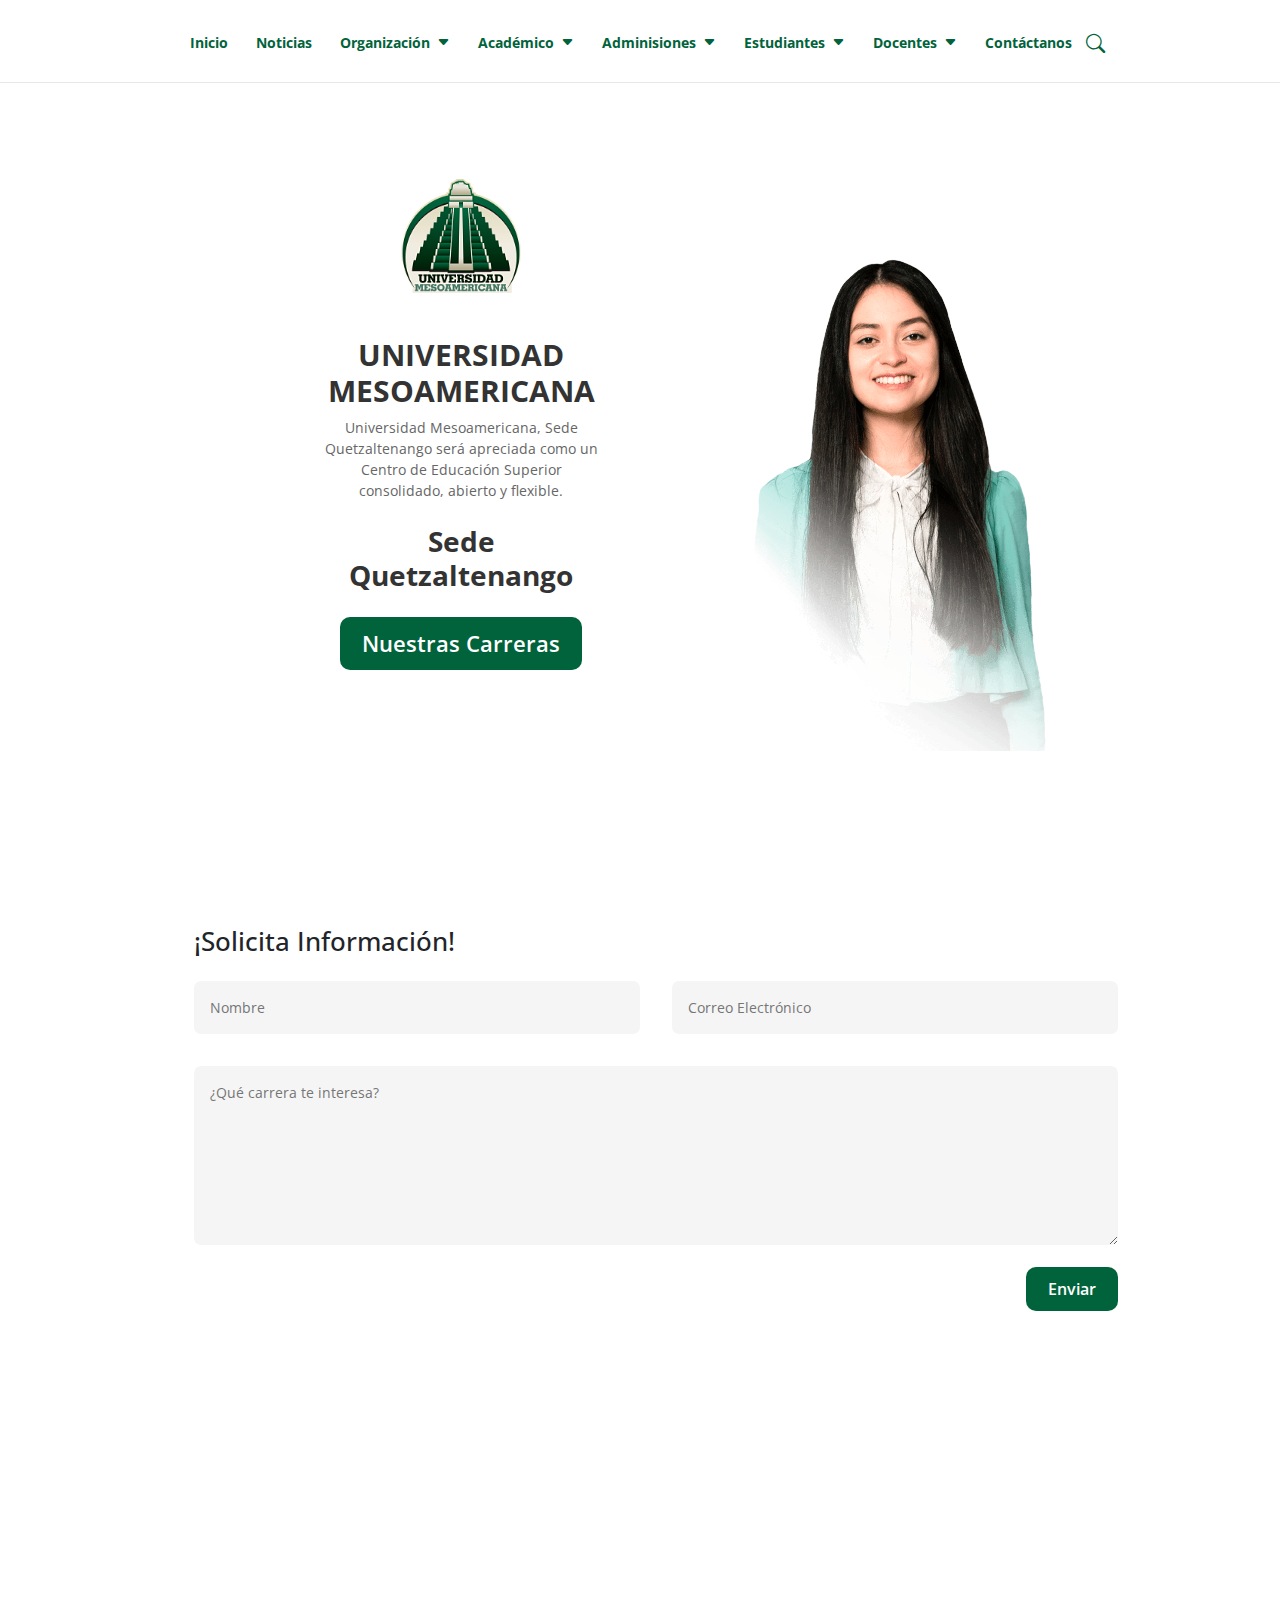
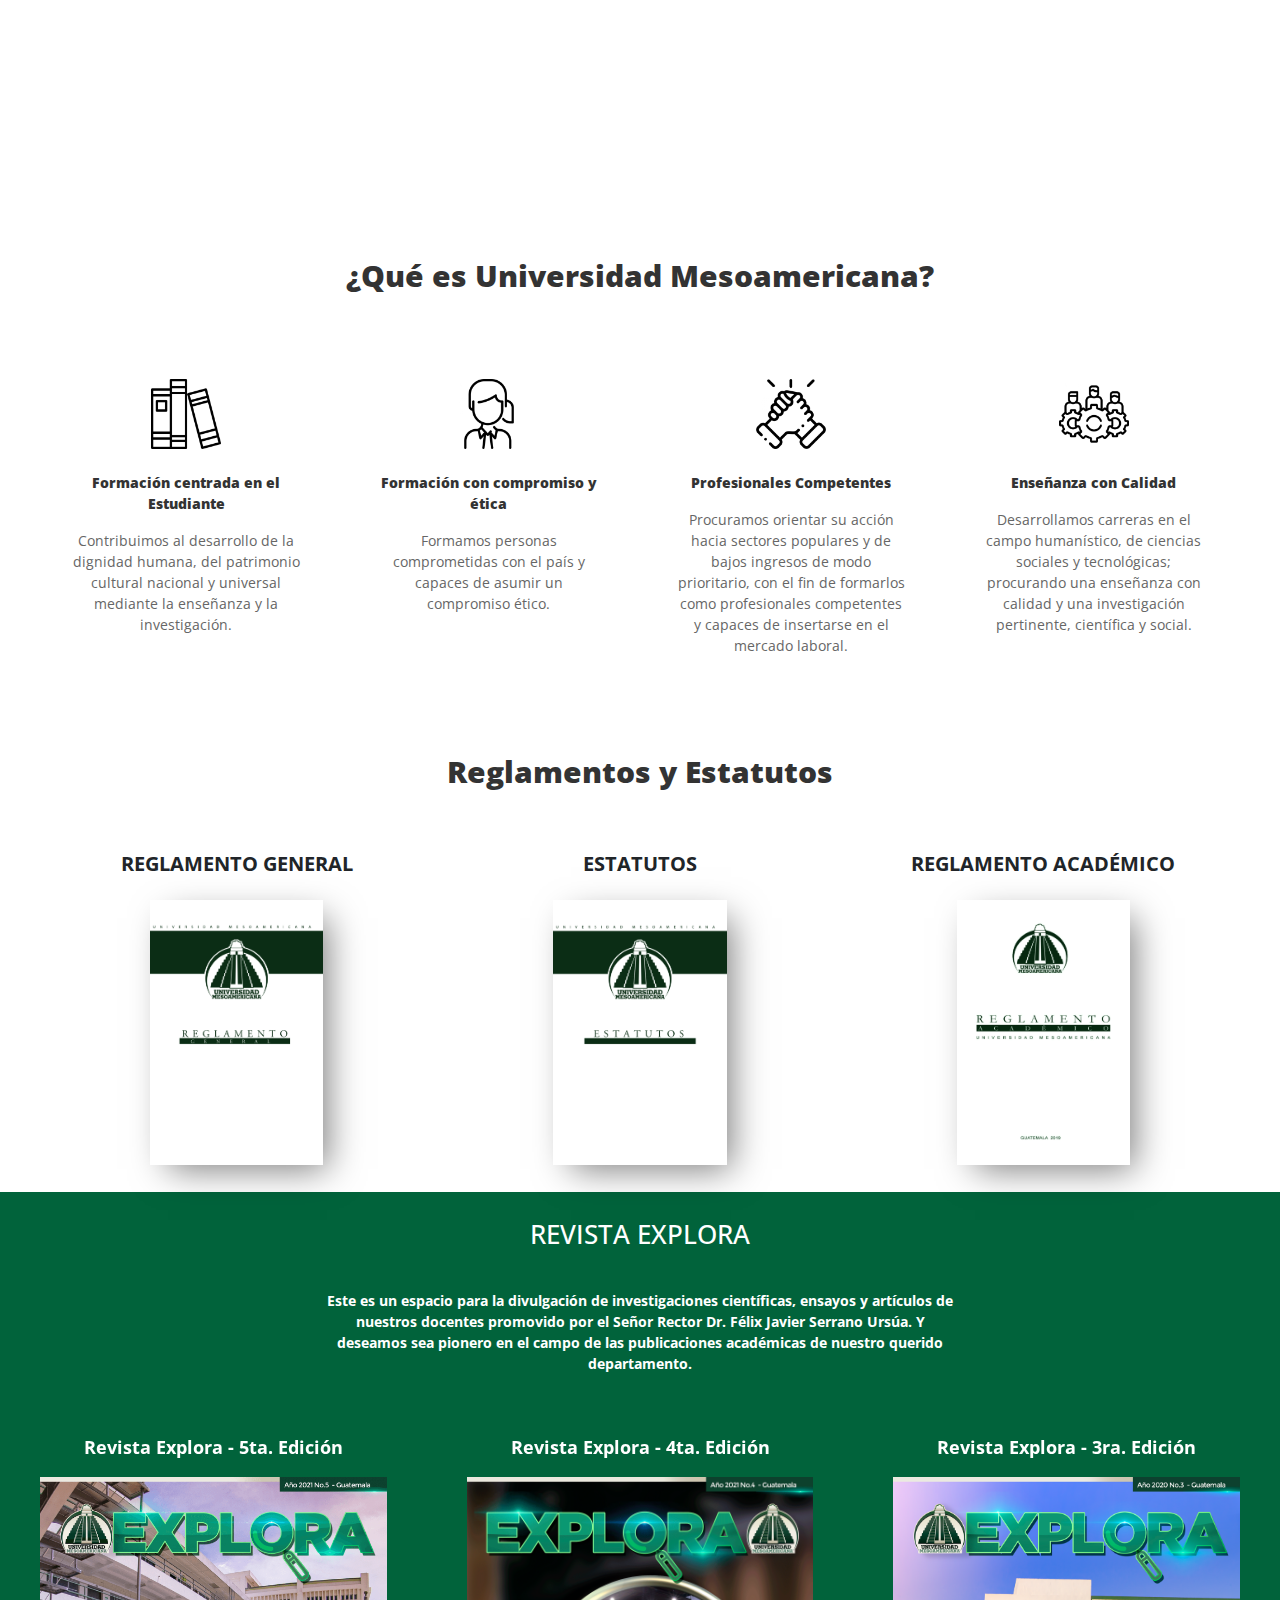
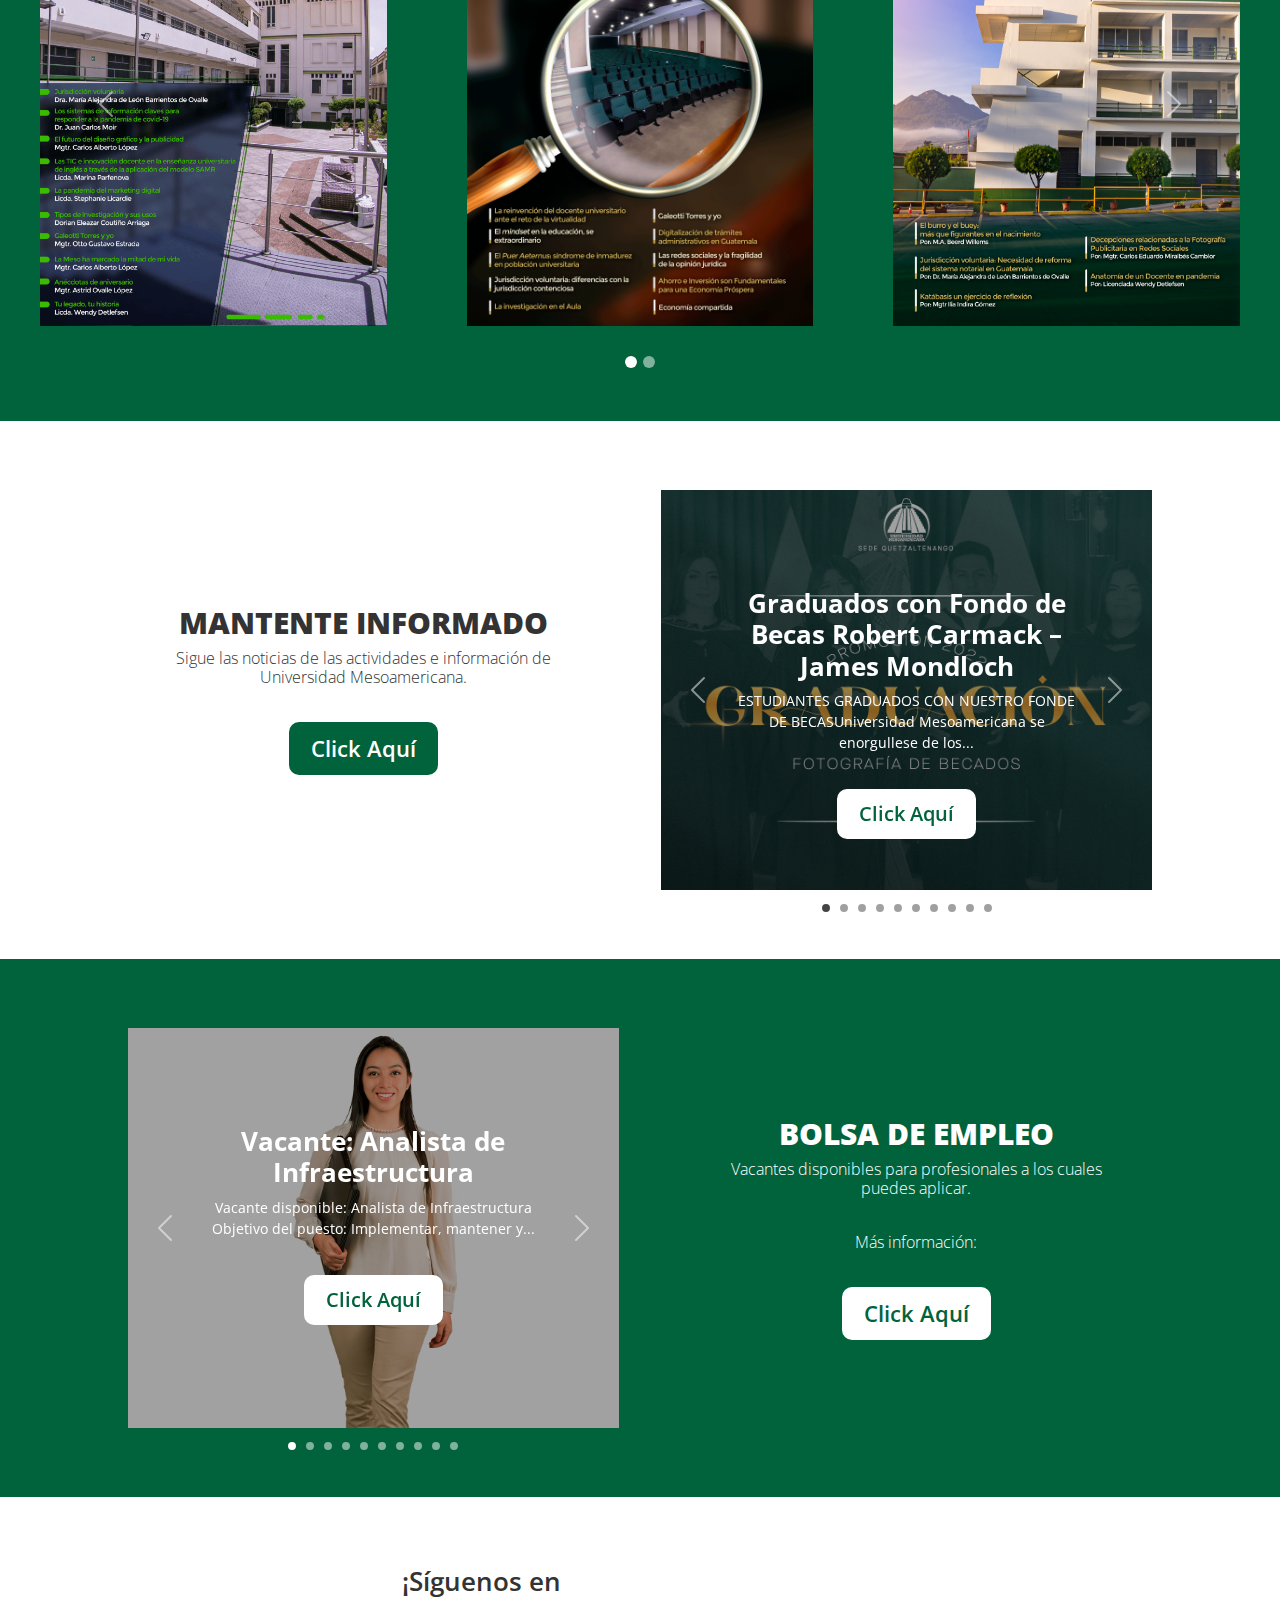
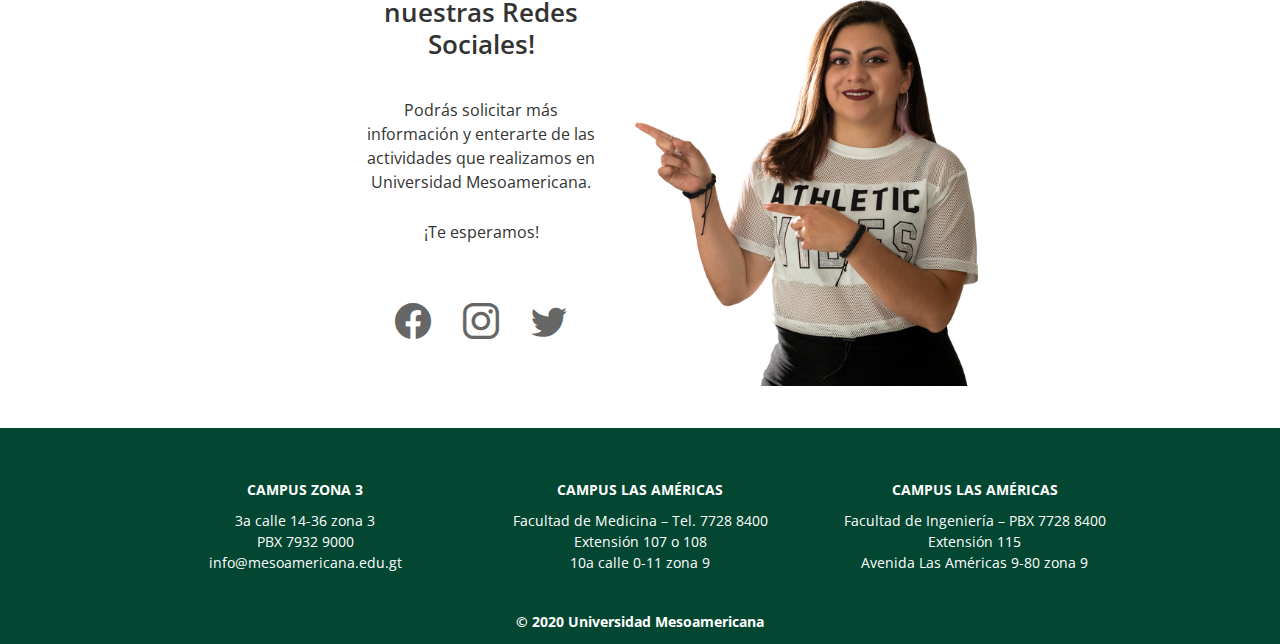
<file: HTML/index.html>
<!DOCTYPE html>
<html lang="es">
  <head>
    <meta charset="UTF-8">
    <meta http-equiv="X-UA-Compatible" content="IE=edge">
    <meta name="viewport" content="width=device-width, initial-scale=1.0">
    <link rel="shortcut icon" href="/Assets/Images/Favicon.png" type="image/x-icon">
    <link rel="stylesheet" href="/CSS/styles.css">
    <link rel="stylesheet" href="/CSS/index.css">
    <link rel="stylesheet" href="/Assets/Bootstrap/css/bootstrap.css">
    <link rel="stylesheet" href="/Assets/Bootstrap/icons/bootstrap-icons.css">
    <script src="/Assets/Bootstrap/js/bootstrap.js"></script>
    <script src="/Assets/Bootstrap/jquery-3.6.0.min.js"></script>
    <title>Universidad Mesoamericana | Universidad Mesoamericana Quetzaltenango</title>
  </head>
  <body>
    <nav id="navbar" class="navbar navbar-expand-lg">
      <div class="items-container container-fluid w-100 justify-content-center">
        <div class="container">
          <ul class="d-flex justify-content-center">
            <li><div class="container"><a href="/HTML/index.html">Inicio</a></div></li>
            <li><div class="container"><a href="/HTML/Noticias.html">Noticias</a></div></li>
            <li>
              <div class="dropdown">
                <a class="drop-down-toggle" data-toggle="dropdown">Organización<i class="bi bi-caret-down-fill"></i></a>
                <ul class="dropdown-menu">
                  <li><a class="dropdown-item" href="#">Historia</a></li>
                  <li><a class="dropdown-item" href="#">Ideario</a></li>
                  <li><a class="dropdown-item" href="#">Visión y Misión</a></li>
                  <li><a class="dropdown-item" href="#">Estatutos y Reglamentos</a></li>
                  <li><a class="dropdown-item" href="#">Autoridades</a></li>
                  <li><a class="dropdown-item" href="#">Alianza Microsoft</a></li>
                  <li><a class="dropdown-item" href="#">Descargas</a></li>
                  <li><a class="dropdown-item" href="#">Pastoral</a></li>
                  <li><a class="dropdown-item" href="#">Himno de la Universidad</a></li>
                  <li><a class="dropdown-item" href="#">Tour Virtual</a></li>
                  <li><a class="dropdown-item" href="#">Becas</a></li>
                  <li><a class="dropdown-item" href="#">Galería Meso</a></li>
                  <li><a class="dropdown-item" href="#">Bolsa de Empleo</a></li>
                  <li><a class="dropdown-item" href="#">Sede Central</a></li>
                </ul>
              </div>
            </li>
            <li>
              <div class="dropdown">
                <a>Académico<i class="bi bi-caret-down-fill"></i></a>
                <ul class="dropdown-menu">
                  <li><a class="dropdown-item" href="#">Carreras</a></li>
                  <li><a class="dropdown-item" href="#">Requisitos de admisión</a></li>
                  <li><a class="dropdown-item" href="#">Horario de clases</a></li>
                  <li><a class="dropdown-item" href="/HTML/CalendarioAcademico.html">Calendario Académico 2022</a></li>
                  <li><a class="dropdown-item" href="#">Pasos de Inscripción</a></li>
                  <li><a class="dropdown-item" href="#">Registro Académico</a></li>
                  <li><a class="dropdown-item" href="#">Revista Explora</a></li>
                </ul>
              </div>
            </li>
            <li>
              <div class="dropdown">
                <a>Adminisiones<i class="bi bi-caret-down-fill"></i></a>
                <ul class="dropdown-menu">
                  <li><a class="dropdown-item" href="#">Exámenes de admisión</a></li>
                  <li><a class="dropdown-item" href="#">Entrevistas, Facultad de Ingeniería</a></li>
                  <li><a class="dropdown-item" href="#">Entrevistas, Facultad de Arquitectura</a></li>
                </ul>
              </div>
            </li>
            <li>
              <div class="dropdown">
                <a>Estudiantes<i class="bi bi-caret-down-fill"></i></a>
                <ul class="dropdown-menu">
                  <li><a class="dropdown-item" href="#">Aula Virtual</a></li>
                  <li><a class="dropdown-item" href="#">Sitio de Estudiantes</a></li>
                  <li><a class="dropdown-item" href="#">Visión y Misión</a></li>
                  <li><a class="dropdown-item" href="#">Correo Institucional</a></li>
                  <li><a class="dropdown-item" href="#">Técnicas de Estudio</a></li>
                  <li><a class="dropdown-item" href="#">Revista Explora</a></li>
                </ul>
              </div>
            </li>
            <li>
              <div class="dropdown">
                <a>Docentes<i class="bi bi-caret-down-fill"></i></a>
                <ul class="dropdown-menu">
                  <li><a class="dropdown-item" href="#">Aula Virtual</a></li>
                  <li><a class="dropdown-item" href="#">Sitio de Docentes</a></li>
                  <li><a class="dropdown-item" href="#">Correo Institucional</a></li>
                  <li><a class="dropdown-item" href="#">Técnicas de Estudio</a></li>
                  <li><a class="dropdown-item" href="#">Revista Explora</a></li>
                </ul>
              </div>
            </li>
            <li><div class="container"><a href="#">Contáctanos</a></div></li>
            <li class="search-container"><a class="search" href="#"><i class="bi bi-search"></i></a></li>
          </ul>
        </div>
      </div>
    </nav>
    <main>
      <div class="s-1 container text-center">
        <div class="row">
          <div class="col">
            <div class="container d-flex flex-column meso-info-container">
              <div class="meso-logo mx-auto">
                <img src="/Assets/Images/Logo-Meso-Color_medio.png" width="76%">
              </div>
              <div class="container title">
                <h2><strong>UNIVERSIDAD MESOAMERICANA</strong></h2>
              </div>
              <div class="container content-text">
                <p>Universidad Mesoamericana, Sede Quetzaltenango será apreciada como un Centro de Educación Superior consolidado, abierto y flexible.</p>
              </div>
              <div class="container content-subtitle">
                <h2><strong>Sede Quetzaltenango</strong></h2>
              </div>
              <div class="container content-button">
                <a class="btn-meso" href="#">Nuestras Carreras</a>
              </div>
            </div>
          </div>
          <div class="col title-img"> <img class="front-img" src="/Assets/Images/portada-meso-1.png"> </div>
        </div>
      </div>
      <div class="s-2 container">
        <div class="form-container d-flex flex-column">
          <form class="mx-6">
            <div class="d-flex align-items-start form-title">
              <h1>¡Solicita Información!</h1>
            </div>
            <div class="d-flex flex-row">
              <div class="col">
                <input type="text" placeholder="Nombre" required>
              </div>
              <div class="col">
                <input type="email" placeholder="Correo Electrónico" required>
              </div>
            </div>
            <div class="text-area-container form-textarea">
              <textarea rows="7" placeholder="¿Qué carrera te interesa?" required></textarea>
            </div>
            <div class="d-flex justify-content-end align-items-end">
              <button class="btn-meso">Enviar</button>
            </div>
          </form>
        </div>
      </div>
      <div class="s-3 container-fluid d-flex flex-column text-center">
        <div class="container s3-title-container">
          <a href="#" class="s3-title"><h1>CONOCE NUESTRO CAMPUS</h1></a>
        </div>
        <div class="container">
          <ul class="s3-links d-flex flex-column">
            <li><a href="#">Galería</a></li>
            <li><a href="#">Tour Virtual <b>360º</b></a></li>
            <li><a href="#">Videos</a></li>
          </ul>
        </div>
      </div>
      <div class="s-4 text-center p-0">
        <div class="container">
          <div class="title-1"><h1><strong>¿Qué es Universidad Mesoamericana?</strong></h1></div>
          <div class="row meso-info">
            <div class="col">
              <img src="/Assets/Images/Inicio-icons/book-1-480x480.png">
              <p class="title"><strong>Formación centrada en el Estudiante</strong></p>
              <p class="sub-title">Contribuimos al desarrollo de la dignidad humana, del patrimonio cultural nacional y universal mediante la enseñanza y la investigación.</p>
            </div>
            <div class="col">
              <img src="/Assets/Images/Inicio-icons/woman-480x480.png">
              <p class="title"><strong>Formación con compromiso y ética</strong></p>
              <p class="sub-title">Formamos personas comprometidas con el país y capaces de asumir un compromiso ético.</p>
            </div>
            <div class="col">
              <img src="/Assets/Images/Inicio-icons/support-480x480.png">
              <p class="title"><strong>Profesionales Competentes</strong></p>
              <p class="sub-title">Procuramos orientar su acción hacia sectores populares y de bajos ingresos de modo prioritario, con el fin de formarlos como profesionales competentes y capaces de insertarse en el mercado laboral.</p>
            </div>
            <div class="col">
              <img src="/Assets/Images/Inicio-icons/team-management-480x480.png">
              <p class="title"><strong>Enseñanza con Calidad</strong></p>
              <p class="sub-title">Desarrollamos carreras en el campo humanístico, de ciencias sociales y tecnológicas; procurando una enseñanza con calidad y una investigación pertinente, científica y social.</p>
            </div>
          </div>
        </div>
        <div class="container">
          <div class="title-2"><h1><strong>Reglamentos y Estatutos</strong></h1></div>
          <div class="row meso-regulations">
            <div class="col">
              <h3>REGLAMENTO GENERAL</h3>
              <a href="/Assets/Docs/REGLAMENTOS.pdf" download><img src="/Assets/Images/Reglamento-General.png"></a>
            </div>
            <div class="col">
              <h3> ESTATUTOS</h3>
              <a href="/Assets/Docs/Estatutos.pdf" download><img src="/Assets/Images/Estatutos.png"></a>
            </div>
            <div class="col">
              <h3> REGLAMENTO ACADÉMICO</h3>
              <a href="https://issuu.com/mesoamericana/docs/reglamento_acad_mico_2019" target="_blank"><img src="/Assets/Images/Reglamento-Academico.png" alt=""></a>
            </div>
          </div>
        </div>
      </div>
      <div class="s-5 container-fluid text-center">
        <div class="title">
           <h2>REVISTA EXPLORA</h2>
        </div>
        <div class="content-text">
          <p>Este es un espacio para la divulgación de investigaciones científicas, ensayos y artículos de nuestros docentes promovido por el Señor Rector Dr. Félix Javier Serrano Ursúa. Y deseamos sea pionero en el campo de las publicaciones académicas de nuestro querido departamento.</p>
        </div>
        <div id="exploraCarousel" class="carousel slide" data-bs-ride="true">
          <div class="carousel-indicators">
            <button type="button" data-bs-target="#exploraCarousel" data-bs-slide-to="0" class="active" aria-current="true" aria-label="Slide 1"></button>
            <button type="button" data-bs-target="#exploraCarousel" data-bs-slide-to="1" aria-label="Slide 2"></button>
          </div>
          <div class="carousel-inner">
            <div class="carousel-item active">
              <div class="row">
                <div class="col">
                  <div class="container"><p>Revista Explora - 5ta. Edición</p></div>
                  <a href="#"><img src="/Assets/Images/EXPLORAMESO-5taEdicion-1.png" class="d-block"></a>
                </div>
                <div class="col">
                  <div class="container"><p>Revista Explora - 4ta. Edición</p></div>
                  <a href="#"><img src="/Assets/Images/Portada-Meso-4.png" class="d-block" ></a>
                </div>
                <div class="col">
                  <div class="container"><p>Revista Explora - 3ra. Edición</p></div>
                  <a href="#"><img src="/Assets/Images/Explora-Revista.png" class="d-block"></a>
                </div>
              </div>
            </div>
            <div class="carousel-item">
              <div class="row">
                <div class="col"></div>
                <div class="col">
                  <div class="container"><p>Revista Explora - 2da. Edición</p></div>
                  <a href="#"><img src="/Assets/Images/PORTADA-MESO.jpg" class="d-block"></a>
                </div>
                <div class="col"></div>
              </div>
            </div>
          </div>
          <button class="carousel-control-prev" type="button" data-bs-target="#exploraCarousel" data-bs-slide="prev">
            <span class="carousel-control-prev-icon" aria-hidden="true"></span>
            <span class="visually-hidden">Previous</span>
          </button>
          <button class="carousel-control-next" type="button" data-bs-target="#exploraCarousel" data-bs-slide="next">
            <span class="carousel-control-next-icon" aria-hidden="true"></span>
            <span class="visually-hidden">Next</span>
          </button>
        </div>
      </div>
      <div class="s-6 text-center">
        <div class="container-fluid more-info">
          <div class="row mx-auto align-items-center">
            <div class="col d-flex flex-column">
              <div class="container">
                <h1><strong>MANTENTE INFORMADO</strong></h1>
              </div>
              <div class="container">
                <h5>Sigue las noticias de las actividades e información de Universidad Mesoamericana.</h5>
              </div>
              <div class="container">
                <a href="#" class="btn-meso">Click Aquí</a>
              </div>
            </div>
            <div class="col">
              <div class="info-carousel">
                <div id="moreInfoCarousel" class="carousel slide carousel-fade" data-bs-interval="false">
                  <div class="carousel-indicators">
                    <button type="button" data-bs-target="#moreInfoCarousel" data-bs-slide-to="0" class="active" aria-current="true" aria-label="Slide 1"></button>
                    <button type="button" data-bs-target="#moreInfoCarousel" data-bs-slide-to="1" aria-label="Slide 2"></button>
                    <button type="button" data-bs-target="#moreInfoCarousel" data-bs-slide-to="2" aria-label="Slide 3"></button>
                    <button type="button" data-bs-target="#moreInfoCarousel" data-bs-slide-to="3" aria-label="Slide 4"></button>
                    <button type="button" data-bs-target="#moreInfoCarousel" data-bs-slide-to="4" aria-label="Slide 5"></button>
                    <button type="button" data-bs-target="#moreInfoCarousel" data-bs-slide-to="5" aria-label="Slide 6"></button>
                    <button type="button" data-bs-target="#moreInfoCarousel" data-bs-slide-to="6" aria-label="Slide 7"></button>
                    <button type="button" data-bs-target="#moreInfoCarousel" data-bs-slide-to="7" aria-label="Slide 8"></button>
                    <button type="button" data-bs-target="#moreInfoCarousel" data-bs-slide-to="8" aria-label="Slide 9"></button>
                    <button type="button" data-bs-target="#moreInfoCarousel" data-bs-slide-to="9" aria-label="Slide 10"></button>
                  </div>
                  <div class="carousel-inner">
                    <div class="carousel-item active info-carousel-img-1">
                      <div class="info-carousel-img-1">
                        <div class="carousel-item-info d-flex flex-column ">
                          <h3 class="title"><a href="#">Graduados con Fondo de Becas Robert Carmack – James Mondloch</a></h3>
                          <p class="content">ESTUDIANTES GRADUADOS CON NUESTRO FONDE DE BECASUniversidad Mesoamericana se enorgullese de los...</p>
                          <div class="btn-container">
                            <a href="#" class="btn-meso-white">Click Aquí <i class="bi bi-caret-right-fill"></i></a>
                          </div>
                        </div>
                      </div>
                    </div>
                    <div class="carousel-item info-carousel-img-2">
                      <div class="info-carousel-img-2">
                        <div class="carousel-item-info d-flex flex-column ">
                          <h3 class="title"><a href="#">INFORMACIÓN SOBRE SUSPENSIÓN DE ACTIVIDADES</a></h3>
                          <p class="content">INFORMACIÓN IMPORTANTE PARA ESTUDIANTES Y PERSONAL DE NUESTRO CAMPUS ZONA 3A toda la comunidad...</p>
                          <div class="btn-container">
                            <a href="#" class="btn-meso-white">Click Aquí <i class="bi bi-caret-right-fill"></i></a>
                          </div>
                        </div>
                      </div>
                    </div>
                    <div class="carousel-item info-carousel-img-3">
                      <div class="info-carousel-img-3">
                        <div class="carousel-item-info d-flex flex-column ">
                          <h3 class="title"><a href="#">Modalidad de clases – Segundo Ciclo 2022</a></h3>
                          <p class="content">A todos los estudiantes de la Sede de Quetzaltenango se les informa que, a partir del segundo...</p>
                          <div class="btn-container">
                            <a href="#" class="btn-meso-white">Click Aquí <i class="bi bi-caret-right-fill"></i></a>
                          </div>
                        </div>
                      </div>
                    </div>
                    <div class="carousel-item info-carousel-img-4">
                      <div class="info-carousel-img-4">
                        <div class="carousel-item-info d-flex flex-column ">
                          <h3 class="title"><a href="#">Palabras del Rector Mayor de los salesiano</a></h3>
                          <p class="content">Palabras del Rector Mayor de los salesiano</p>
                          <div class="btn-container">
                            <a href="#" class="btn-meso-white">Click Aquí <i class="bi bi-caret-right-fill"></i></a>
                          </div>
                        </div>
                      </div>
                    </div>
                    <div class="carousel-item info-carousel-img-5">
                      <div class="info-carousel-img-5">
                        <div class="carousel-item-info d-flex flex-column ">
                          <h3 class="title"><a href="#">Información sobre Solicitud de Becas</a></h3>
                          <p class="content">REQUISITOS PARA SOLICITUD DE BECAPrimer IngresoAl tener la papelería completa, debe adjuntar en un...</p>
                          <div class="btn-container">
                            <a href="#" class="btn-meso-white">Click Aquí <i class="bi bi-caret-right-fill"></i></a>
                          </div>
                        </div>
                      </div>
                    </div>
                    <div class="carousel-item info-carousel-img-6">
                      <div class="info-carousel-img-6">
                        <div class="carousel-item-info d-flex flex-column ">
                          <h3 class="title"><a href="#">Exámenes de Admisión 2021</a></h3>
                          <p class="content">FECHAS 2021 Septiembre Jueves 9 Jueves 23 Octubre Miércoles 6 Jueves 21 Noviembre Jueves 4 Jueves...</p>
                          <div class="btn-container">
                            <a href="#" class="btn-meso-white">Click Aquí <i class="bi bi-caret-right-fill"></i></a>
                          </div>
                        </div>
                      </div>
                    </div>
                    <div class="carousel-item info-carousel-img-7">
                      <div class="info-carousel-img-7">
                        <div class="carousel-item-info d-flex flex-column ">
                          <h3 class="title"><a href="#">Umial Tinimit Re Xelajuj No’j – 2021</a></h3>
                          <p class="content">Umial Tinimit Re Xelajuj No'j 2021 - 2022El pasado domingo 5 de septiembre se celebró, de manera...</p>
                          <div class="btn-container">
                            <a href="#" class="btn-meso-white">Click Aquí <i class="bi bi-caret-right-fill"></i></a>
                          </div>
                        </div>
                      </div>
                    </div>
                    <div class="carousel-item info-carousel-img-8">
                      <div class="info-carousel-img-8">
                        <div class="carousel-item-info d-flex flex-column ">
                          <h3 class="title"><a href="#">Inscripciones Cuarto y Sexto Semestre, Facultad de Medicina</a></h3>
                          <p class="content">INSCRIPCIÓN CUARTO SEMESTRE Estudiantes que enviaron correo para asignación de cursos del segundo...</p>
                          <div class="btn-container">
                            <a href="#" class="btn-meso-white">Click Aquí <i class="bi bi-caret-right-fill"></i></a>
                          </div>
                        </div>
                      </div>
                    </div>
                    <div class="carousel-item info-carousel-img-9">
                      <div class="info-carousel-img-9">
                        <div class="carousel-item-info d-flex flex-column ">
                          <h3 class="title"><a href="#">INFORMACIÓN IMPORTANTE PARA ALUMNOS SOBRE PROCESO DE VACUNACIÓN</a></h3>
                          <p class="content">INFORMACIÓN IMPORTANTE PARA ALUMNOS SOBRE PROCESO DE VACUNACIÓN</p>
                          <div class="btn-container">
                            <a href="#" class="btn-meso-white">Click Aquí <i class="bi bi-caret-right-fill"></i></a>
                          </div>
                        </div>
                      </div>
                    </div>
                    <div class="carousel-item info-carousel-img-10">
                      <div class="info-carousel-img-10">
                        <div class="carousel-item-info d-flex flex-column ">
                          <h3 class="title"><a href="#">Comunicado de Vacunación</a></h3>
                          <p class="content">COMUNICADO OFICIAL SOBRE PROCESO DE VACUNACIÓN</p>
                          <div class="btn-container">
                            <a href="#" class="btn-meso-white">Click Aquí <i class="bi bi-caret-right-fill"></i></a>
                          </div>
                        </div>
                      </div>
                    </div>
                  </div>
                  <button class="carousel-control-prev" type="button" data-bs-target="#moreInfoCarousel" data-bs-slide="prev">
                    <span class="carousel-control-prev-icon" aria-hidden="true"></span>
                    <span class="visually-hidden">Previous</span>
                  </button>
                  <button class="carousel-control-next" type="button" data-bs-target="#moreInfoCarousel" data-bs-slide="next">
                    <span class="carousel-control-next-icon" aria-hidden="true"></span>
                    <span class="visually-hidden">Next</span>
                  </button>
                </div>
              </div>
            </div>
          </div>
        </div>
        <div class="container-fluid employment-exchange">
          <div class="row mx-auto align-items-center">
            <div class="col">
              <div class="info-carousel">
                <div id="employment-exchangeCarousel" class="carousel slide carousel-fade" data-bs-interval="false">
                  <div class="carousel-indicators">
                    <button type="button" data-bs-target="#employment-exchangeCarousel" data-bs-slide-to="0" class="active" aria-current="true" aria-label="Slide 1"></button>
                    <button type="button" data-bs-target="#employment-exchangeCarousel" data-bs-slide-to="1" aria-label="Slide 2"></button>
                    <button type="button" data-bs-target="#employment-exchangeCarousel" data-bs-slide-to="2" aria-label="Slide 3"></button>
                    <button type="button" data-bs-target="#employment-exchangeCarousel" data-bs-slide-to="3" aria-label="Slide 4"></button>
                    <button type="button" data-bs-target="#employment-exchangeCarousel" data-bs-slide-to="4" aria-label="Slide 5"></button>
                    <button type="button" data-bs-target="#employment-exchangeCarousel" data-bs-slide-to="5" aria-label="Slide 6"></button>
                    <button type="button" data-bs-target="#employment-exchangeCarousel" data-bs-slide-to="6" aria-label="Slide 7"></button>
                    <button type="button" data-bs-target="#employment-exchangeCarousel" data-bs-slide-to="7" aria-label="Slide 8"></button>
                    <button type="button" data-bs-target="#employment-exchangeCarousel" data-bs-slide-to="8" aria-label="Slide 9"></button>
                    <button type="button" data-bs-target="#employment-exchangeCarousel" data-bs-slide-to="9" aria-label="Slide 10"></button>
                  </div>
                  <div class="carousel-inner">
                    <div class="carousel-item active info-carousel-img-1">
                      <div class="info-carousel-img-1">
                        <div class="carousel-item-info d-flex flex-column ">
                          <h3 class="title"><a href="#">Vacante: Analista de Infraestructura</a></h3>
                          <p class="content">Vacante disponible: Analista de Infraestructura Objetivo del puesto: Implementar, mantener y...</p>
                          <div class="btn-container">
                            <a href="#" class="btn-meso-white">Click Aquí <i class="bi bi-caret-right-fill"></i></a>
                          </div>
                        </div>
                      </div>
                    </div>
                    <div class="carousel-item info-carousel-img-2">
                      <div class="info-carousel-img-2">
                        <div class="carousel-item-info d-flex flex-column ">
                          <h3 class="title"><a href="#">Vacante: Analista Business Intelligence</a></h3>
                          <p class="content">Vacante disponible: Analista Business IntelligenceObjetivo del puesto: - Analizar e implementar la...</p>
                          <div class="btn-container">
                            <a href="#" class="btn-meso-white">Click Aquí <i class="bi bi-caret-right-fill"></i></a>
                          </div>
                        </div>
                      </div>
                    </div>
                    <div class="carousel-item info-carousel-img-3">
                      <div class="info-carousel-img-3">
                        <div class="carousel-item-info d-flex flex-column ">
                          <h3 class="title"><a href="#">Vacante: Analista Programador</a></h3>
                          <p class="content">Vacante disponible: Analista ProgramadorObjetivo del puesto: Analizara e implementar la...</p>
                          <div class="btn-container">
                            <a href="#" class="btn-meso-white">Click Aquí <i class="bi bi-caret-right-fill"></i></a>
                          </div>
                        </div>
                      </div>
                    </div>
                    <div class="carousel-item info-carousel-img-4">
                      <div class="info-carousel-img-4">
                        <div class="carousel-item-info d-flex flex-column ">
                          <h3 class="title"><a href="#">Vacante – Ejecutivos de Ventas</a></h3>
                          <p class="content">Vacante disponible: Ejecutivos de VentasProHygiene busca Ejecutivos de Ventas. REQUISITOS: ...</p>
                          <div class="btn-container">
                            <a href="#" class="btn-meso-white">Click Aquí <i class="bi bi-caret-right-fill"></i></a>
                          </div>
                        </div>
                      </div>
                    </div>
                    <div class="carousel-item info-carousel-img-5">
                      <div class="info-carousel-img-5">
                        <div class="carousel-item-info d-flex flex-column ">
                          <h3 class="title"><a href="#">RECEPCIONISTA BILINGÜE</a></h3>
                          <p class="content">Vacante disponible: Recepcionista BilingüeEncargada de recibir y atender a las personas que...</p>
                          <div class="btn-container">
                            <a href="#" class="btn-meso-white">Click Aquí <i class="bi bi-caret-right-fill"></i></a>
                          </div>
                        </div>
                      </div>
                    </div>
                    <div class="carousel-item info-carousel-img-6">
                      <div class="info-carousel-img-6">
                        <div class="carousel-item-info d-flex flex-column ">
                          <h3 class="title"><a href="#">Docente de Programación</a></h3>
                          <p class="content">Vacante disponible: Docente de ProgramaciónColegio Evangélico La Patria contratará Docente de...</p>
                          <div class="btn-container">
                            <a href="#" class="btn-meso-white">Click Aquí <i class="bi bi-caret-right-fill"></i></a>
                          </div>
                        </div>
                      </div>
                    </div>
                    <div class="carousel-item info-carousel-img-7">
                      <div class="info-carousel-img-7">
                        <div class="carousel-item-info d-flex flex-column ">
                          <h3 class="title"><a href="#">Coordinador de Equipo Frío</a></h3>
                          <p class="content">Vacante disponible: Coordinador de Equipo FríoEmpresa Privada en Xela contratará Coordinador de...</p>
                          <div class="btn-container">
                            <a href="#" class="btn-meso-white">Click Aquí <i class="bi bi-caret-right-fill"></i></a>
                          </div>
                        </div>
                      </div>
                    </div>
                    <div class="carousel-item info-carousel-img-8">
                      <div class="info-carousel-img-8">
                        <div class="carousel-item-info d-flex flex-column ">
                          <h3 class="title"><a href="#">SUPERVISOR DE VENTAS – Plaza Vacante</a></h3>
                          <p class="content">PLAZA VACANTE - SUPERVISOR DE VENTASOBJETIVO DEL PUESTOPlanificar, dirigir, gestionar y liderar de...</p>
                          <div class="btn-container">
                            <a href="#" class="btn-meso-white">Click Aquí <i class="bi bi-caret-right-fill"></i></a>
                          </div>
                        </div>
                      </div>
                    </div>
                    <div class="carousel-item info-carousel-img-9">
                      <div class="info-carousel-img-9">
                        <div class="carousel-item-info d-flex flex-column ">
                          <h3 class="title"><a href="#">Plaza Vacante Jireh Automotriz</a></h3>
                          <p class="content">Vacante disponible: Departamento de Ventas en Jireh Automotriz Jireh Automotriz ofrece una plaza...</p>
                          <div class="btn-container">
                            <a href="#" class="btn-meso-white">Click Aquí <i class="bi bi-caret-right-fill"></i></a>
                          </div>
                        </div>
                      </div>
                    </div>
                    <div class="carousel-item info-carousel-img-10">
                      <div class="info-carousel-img-10">
                        <div class="carousel-item-info d-flex flex-column py-5">
                          <h3 class="title"><a href="https://www.mesoamericana.edu.gt/supervision-y-monitoreo-del-censo-nacional-de-infraestructura-escolar-ingenieria-de-sistemas-informatica-y-ciencias-de-la-computacion-o-su-equivalente-2/">Supervisión y Monitoreo del Censo Nacional de Infraestructura Escolar – Ingeniería de Sistemas, Informática y Ciencias de la Computación o su equivalente</a></h3>
                          <p class="content">La Dirección de Planificación Educativa –DIPLAN  Contratará los servicios de un (01) profesional...</p>
                          <div class="btn-container">
                            <a href="#" class="btn-meso-white">Click Aquí <i class="bi bi-caret-right-fill"></i></a>
                          </div>
                        </div>
                      </div>
                    </div>
                  </div>
                  <button class="carousel-control-prev" type="button" data-bs-target="#employment-exchangeCarousel" data-bs-slide="prev">
                    <span class="carousel-control-prev-icon" aria-hidden="true"></span>
                    <span class="visually-hidden">Previous</span>
                  </button>
                  <button class="carousel-control-next" type="button" data-bs-target="#employment-exchangeCarousel" data-bs-slide="next">
                    <span class="carousel-control-next-icon" aria-hidden="true"></span>
                    <span class="visually-hidden">Next</span>
                  </button>
                </div>
              </div>
            </div>
            <div class="col d-flex flex-column">
              <div class="container">
                <h1><strong>BOLSA DE EMPLEO</strong></h1>
              </div>
              <div class="container">
                <h5>Vacantes disponibles para profesionales a los cuales puedes aplicar.</h5>
              </div>
              <div class="container">
                <h5>Más información:</h5>
              </div>
              <div class="container">
                <a href="#" class="btn-meso-white">Click Aquí</a>
              </div>
            </div>
          </div>
        </div>
      </div>
      <div class="s-7 container-fluid text-center">
        <div class="row justify-content-center align-items-center mx-auto">
          <div class="col">
            <div class="d-flex flex-column">
              <div class="title">
                <h2>¡Síguenos en nuestras Redes Sociales!</h2>
              </div>
              <div class="content">
                <p>Podrás solicitar más información y enterarte de las actividades que realizamos en Universidad Mesoamericana.</p>
              </div>
              <div class="extra-content">
                <p>¡Te esperamos!</p>
              </div>
              <div class="social-networks d-flex justify-content-center align-items-center">
                <div><a href="https://www.facebook.com/mesoxela" target="_blank"><i class="bi bi-facebook"></i></a></div>
                <div><a href="https://www.instagram.com/mesoxela/" target="_blank"><i class="bi bi-instagram"></i></a></div>
                <div><a href="https://twitter.com/mesoxela" target="_blank"><i class="bi bi-twitter"></i></a></div>
              </div>
            </div>
          </div>
          <div class="col">
            <div class="img-container">
              <img src="/Assets/Images/Social-networks-girl.png">
            </div>
          </div>
        </div>
      </div>
    </main>
    <footer class="container-fluid text-center">
      <div class="row">
        <div class="col">
          <p class="title">CAMPUS ZONA 3</p>
          <div class="content">
            <p>3a calle 14-36 zona 3</p>
            <p>PBX 7932 9000</p>
            <p>info@mesoamericana.edu.gt</p>
          </div>
        </div>
        <div class="col">
          <p class="title">CAMPUS LAS AMÉRICAS</p>
          <div class="content">
            <p>Facultad de Medicina – Tel. 7728  8400</p>
            <p>Extensión 107 o 108</p>
            <p>10a calle 0-11 zona 9</p>
          </div>
        </div>
        <div class="col">
          <p class="title">CAMPUS LAS AMÉRICAS</p>
          <div class="content">
            <p>Facultad de Ingeniería – PBX 7728 8400</p>
            <p>Extensión 115</p>
            <p>Avenida Las Américas 9-80 zona 9</p>
          </div>
        </div>
      </div>
      <div class="container-fluid text-center all-rights">
        <strong>© 2020 Universidad Mesoamericana</strong>
      </div>
    </footer>
  </body>
  <script src="/JS/index.js"></script>
</html>
</file>
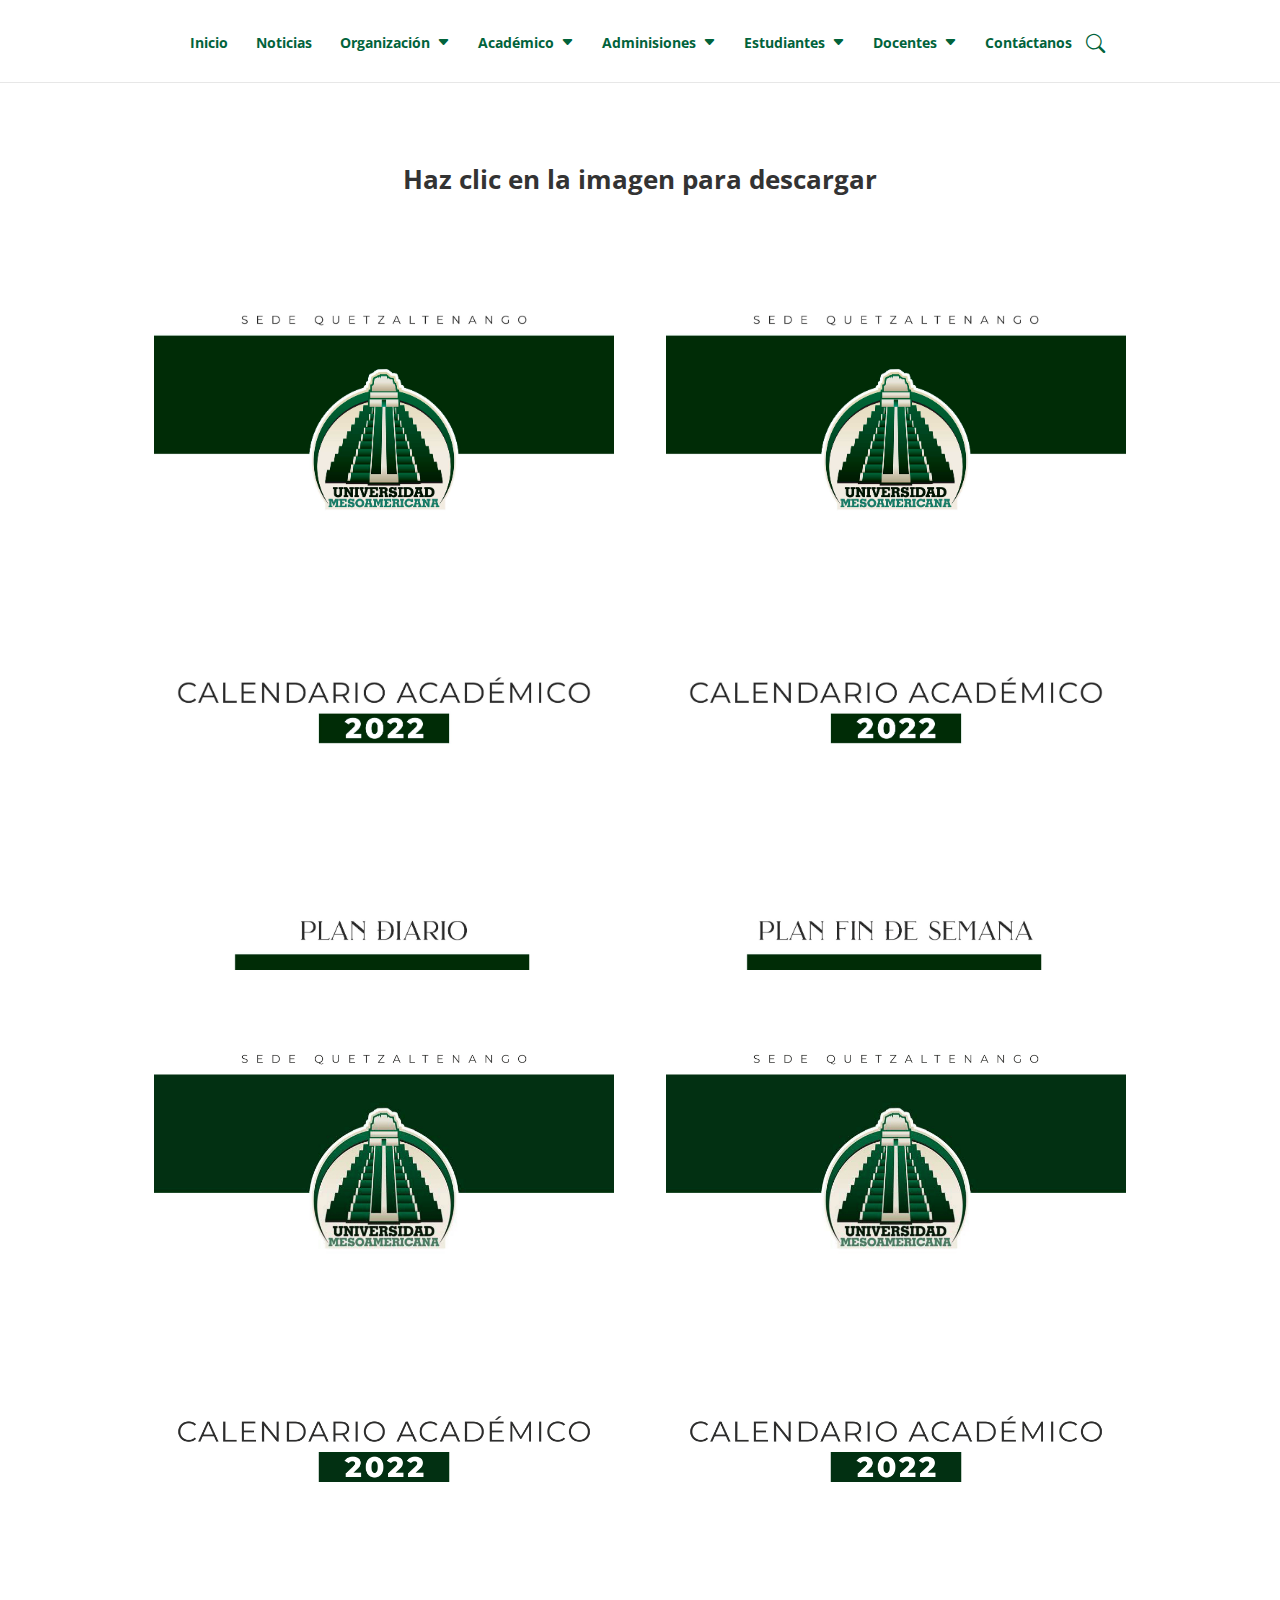
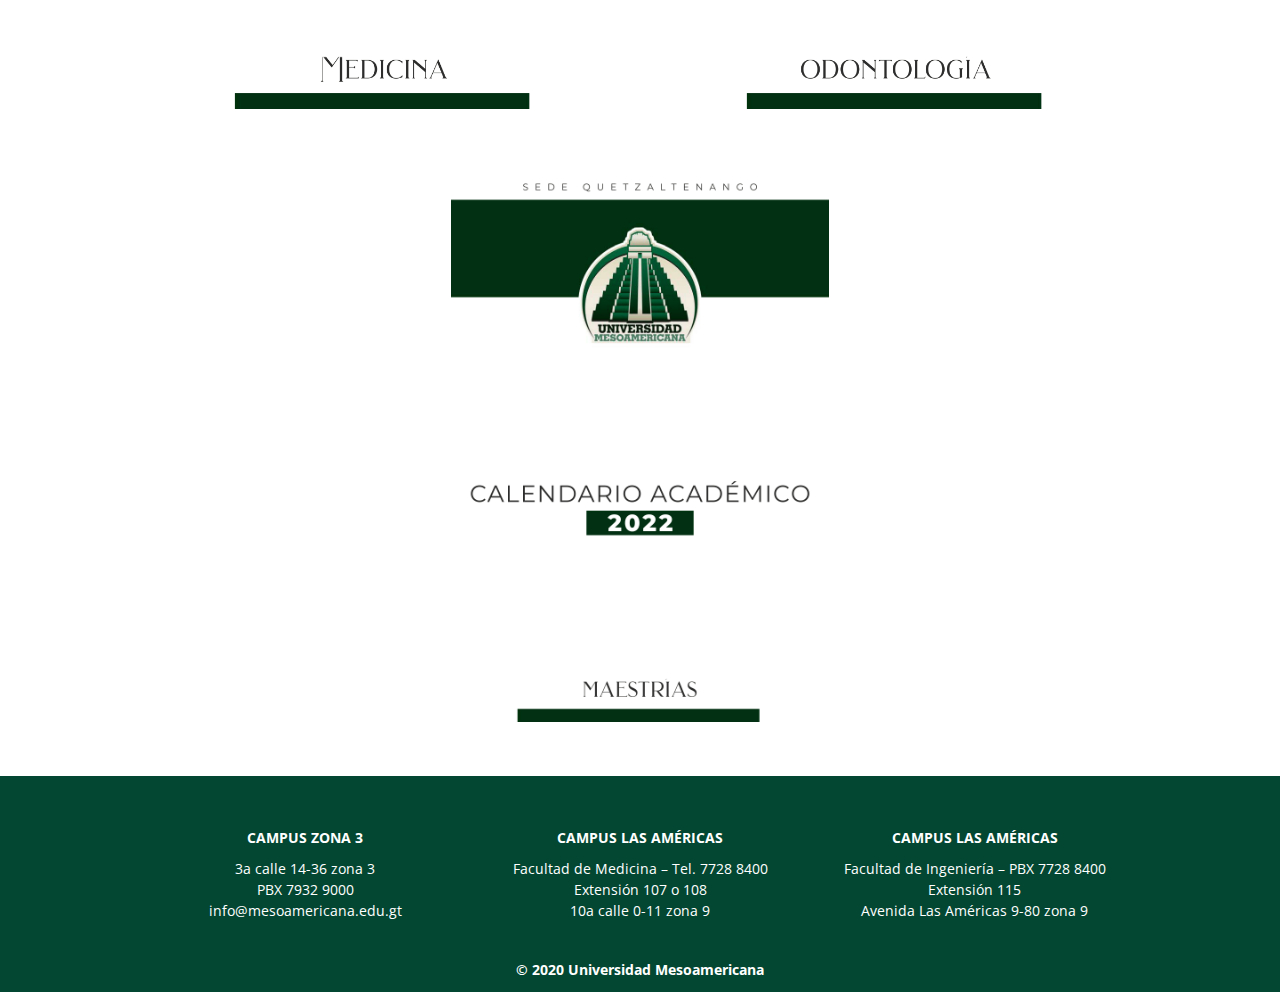
<file: HTML/CalendarioAcademico.html>
<!DOCTYPE html>
<html lang="en">
<head>
  <meta charset="UTF-8">
  <meta http-equiv="X-UA-Compatible" content="IE=edge">
  <meta name="viewport" content="width=device-width, initial-scale=1.0">
  <link rel="shortcut icon" href="/Assets/Images/Favicon.png" type="image/x-icon">
  <link rel="stylesheet" href="/CSS/styles.css">
  <link rel="stylesheet" href="/CSS/CalendarioAcademico.css">
  <link rel="stylesheet" href="/Assets/Bootstrap/css/bootstrap.css">
  <link rel="stylesheet" href="/Assets/Bootstrap/icons/bootstrap-icons.css">
  <script src="/Assets/Bootstrap/js/bootstrap.js"></script>
  <script src="/Assets/Bootstrap/jquery-3.6.0.min.js"></script>
  <title>Calendario Académico 2022 | Universidad Mesoamericana Quetzaltenango</title>
</head>
<body>
  <nav id="navbar" class="navbar navbar-expand-lg">
    <div class="items-container container-fluid w-100 justify-content-center">
      <div class="container">
        <ul class="d-flex justify-content-center">
          <li><div class="container"><a href="/HTML/index.html">Inicio</a></div></li>
          <li><div class="container"><a href="/HTML/Noticias.html">Noticias</a></div></li>
          <li>
            <div class="dropdown">
              <a class="drop-down-toggle" data-toggle="dropdown">Organización<i class="bi bi-caret-down-fill"></i></a>
              <ul class="dropdown-menu">
                <li><a class="dropdown-item" href="#">Historia</a></li>
                <li><a class="dropdown-item" href="#">Ideario</a></li>
                <li><a class="dropdown-item" href="#">Visión y Misión</a></li>
                <li><a class="dropdown-item" href="#">Estatutos y Reglamentos</a></li>
                <li><a class="dropdown-item" href="#">Autoridades</a></li>
                <li><a class="dropdown-item" href="#">Alianza Microsoft</a></li>
                <li><a class="dropdown-item" href="#">Descargas</a></li>
                <li><a class="dropdown-item" href="#">Pastoral</a></li>
                <li><a class="dropdown-item" href="#">Himno de la Universidad</a></li>
                <li><a class="dropdown-item" href="#">Tour Virtual</a></li>
                <li><a class="dropdown-item" href="#">Becas</a></li>
                <li><a class="dropdown-item" href="#">Galería Meso</a></li>
                <li><a class="dropdown-item" href="#">Bolsa de Empleo</a></li>
                <li><a class="dropdown-item" href="#">Sede Central</a></li>
              </ul>
            </div>
          </li>
          <li>
            <div class="dropdown">
              <a>Académico<i class="bi bi-caret-down-fill"></i></a>
              <ul class="dropdown-menu">
                <li><a class="dropdown-item" href="#">Carreras</a></li>
                <li><a class="dropdown-item" href="#">Requisitos de admisión</a></li>
                <li><a class="dropdown-item" href="#">Horario de clases</a></li>
                <li><a class="dropdown-item" href="/HTML/CalendarioAcademico.html">Calendario Académico 2022</a></li>
                <li><a class="dropdown-item" href="#">Pasos de Inscripción</a></li>
                <li><a class="dropdown-item" href="#">Registro Académico</a></li>
                <li><a class="dropdown-item" href="#">Revista Explora</a></li>
              </ul>
            </div>
          </li>
          <li>
            <div class="dropdown">
              <a>Adminisiones<i class="bi bi-caret-down-fill"></i></a>
              <ul class="dropdown-menu">
                <li><a class="dropdown-item" href="#">Exámenes de admisión</a></li>
                <li><a class="dropdown-item" href="#">Entrevistas, Facultad de Ingeniería</a></li>
                <li><a class="dropdown-item" href="#">Entrevistas, Facultad de Arquitectura</a></li>
              </ul>
            </div>
          </li>
          <li>
            <div class="dropdown">
              <a>Estudiantes<i class="bi bi-caret-down-fill"></i></a>
              <ul class="dropdown-menu">
                <li><a class="dropdown-item" href="#">Aula Virtual</a></li>
                <li><a class="dropdown-item" href="#">Sitio de Estudiantes</a></li>
                <li><a class="dropdown-item" href="#">Visión y Misión</a></li>
                <li><a class="dropdown-item" href="#">Correo Institucional</a></li>
                <li><a class="dropdown-item" href="#">Técnicas de Estudio</a></li>
                <li><a class="dropdown-item" href="#">Revista Explora</a></li>
              </ul>
            </div>
          </li>
          <li>
            <div class="dropdown">
              <a>Docentes<i class="bi bi-caret-down-fill"></i></a>
              <ul class="dropdown-menu">
                <li><a class="dropdown-item" href="#">Aula Virtual</a></li>
                <li><a class="dropdown-item" href="#">Sitio de Docentes</a></li>
                <li><a class="dropdown-item" href="#">Correo Institucional</a></li>
                <li><a class="dropdown-item" href="#">Técnicas de Estudio</a></li>
                <li><a class="dropdown-item" href="#">Revista Explora</a></li>
              </ul>
            </div>
          </li>
          <li><div class="container"><a href="#">Contáctanos</a></div></li>
          <li class="search-container"><a class="search" href="#"><i class="bi bi-search"></i></a></li>
        </ul>
      </div>
    </div>
  </nav>
  <main>
    <div class="calendars-container">
      <div class="container d-flex flex-column justify-content-center align-items-center title">
        <h1><strong>Haz clic en la imagen para descargar</strong></h1>
      </div>
      <div class="d-grid calendars">
        <div class="col"><a href="/Assets/Docs/Calendario-Academico-Plan-Diario-2022-.pdf" download><img src="/Assets/Images/Calendario-Academico-Plan-Diario-2022-_Pagina_1.png"></a></div>
        <div class="col"><a href="/Assets/Docs/Calendario-Plan-Fin-de-Semana-2022-.pdf" download><img src="/Assets/Images/Calendario-Plan-Fin-de-Semana-2022-_Pagina_1.png"></a></div>
        <div class="col"><a href="/Assets/Docs/Calendario-Academico-Medicina.pdf" download><img src="/Assets/Images/Calendario-Academico-Medicina-1.png"></a></div>
        <div class="col"><a href="/Assets/Docs/Calendario-Academico-2022-Odontologia.pdf" download><img src="/Assets/Images/Calendario-Academico-2022-Odontologia-1.png"></a></div>
        <div class="col"><a href="/Assets/Docs/Calendario-Academico-2022-Maestrias.pdf" download><img src="/Assets/Images/Calendario-Academico-2022-Maestrias-1.png"></a></div>
      </div>
    </div>
  </main>
  <footer class="container-fluid text-center">
    <div class="row">
      <div class="col">
        <p class="title">CAMPUS ZONA 3</p>
        <div class="content">
          <p>3a calle 14-36 zona 3</p>
          <p>PBX 7932 9000</p>
          <p>info@mesoamericana.edu.gt</p>
        </div>
      </div>
      <div class="col">
        <p class="title">CAMPUS LAS AMÉRICAS</p>
        <div class="content">
          <p>Facultad de Medicina – Tel. 7728  8400</p>
          <p>Extensión 107 o 108</p>
          <p>10a calle 0-11 zona 9</p>
        </div>
      </div>
      <div class="col">
        <p class="title">CAMPUS LAS AMÉRICAS</p>
        <div class="content">
          <p>Facultad de Ingeniería – PBX 7728 8400</p>
          <p>Extensión 115</p>
          <p>Avenida Las Américas 9-80 zona 9</p>
        </div>
      </div>
    </div>
    <div class="container-fluid text-center all-rights">
      <strong>© 2020 Universidad Mesoamericana</strong>
    </div>
  </footer>
</body>
<script src="/JS/index.js"></script>
</html>
</file>
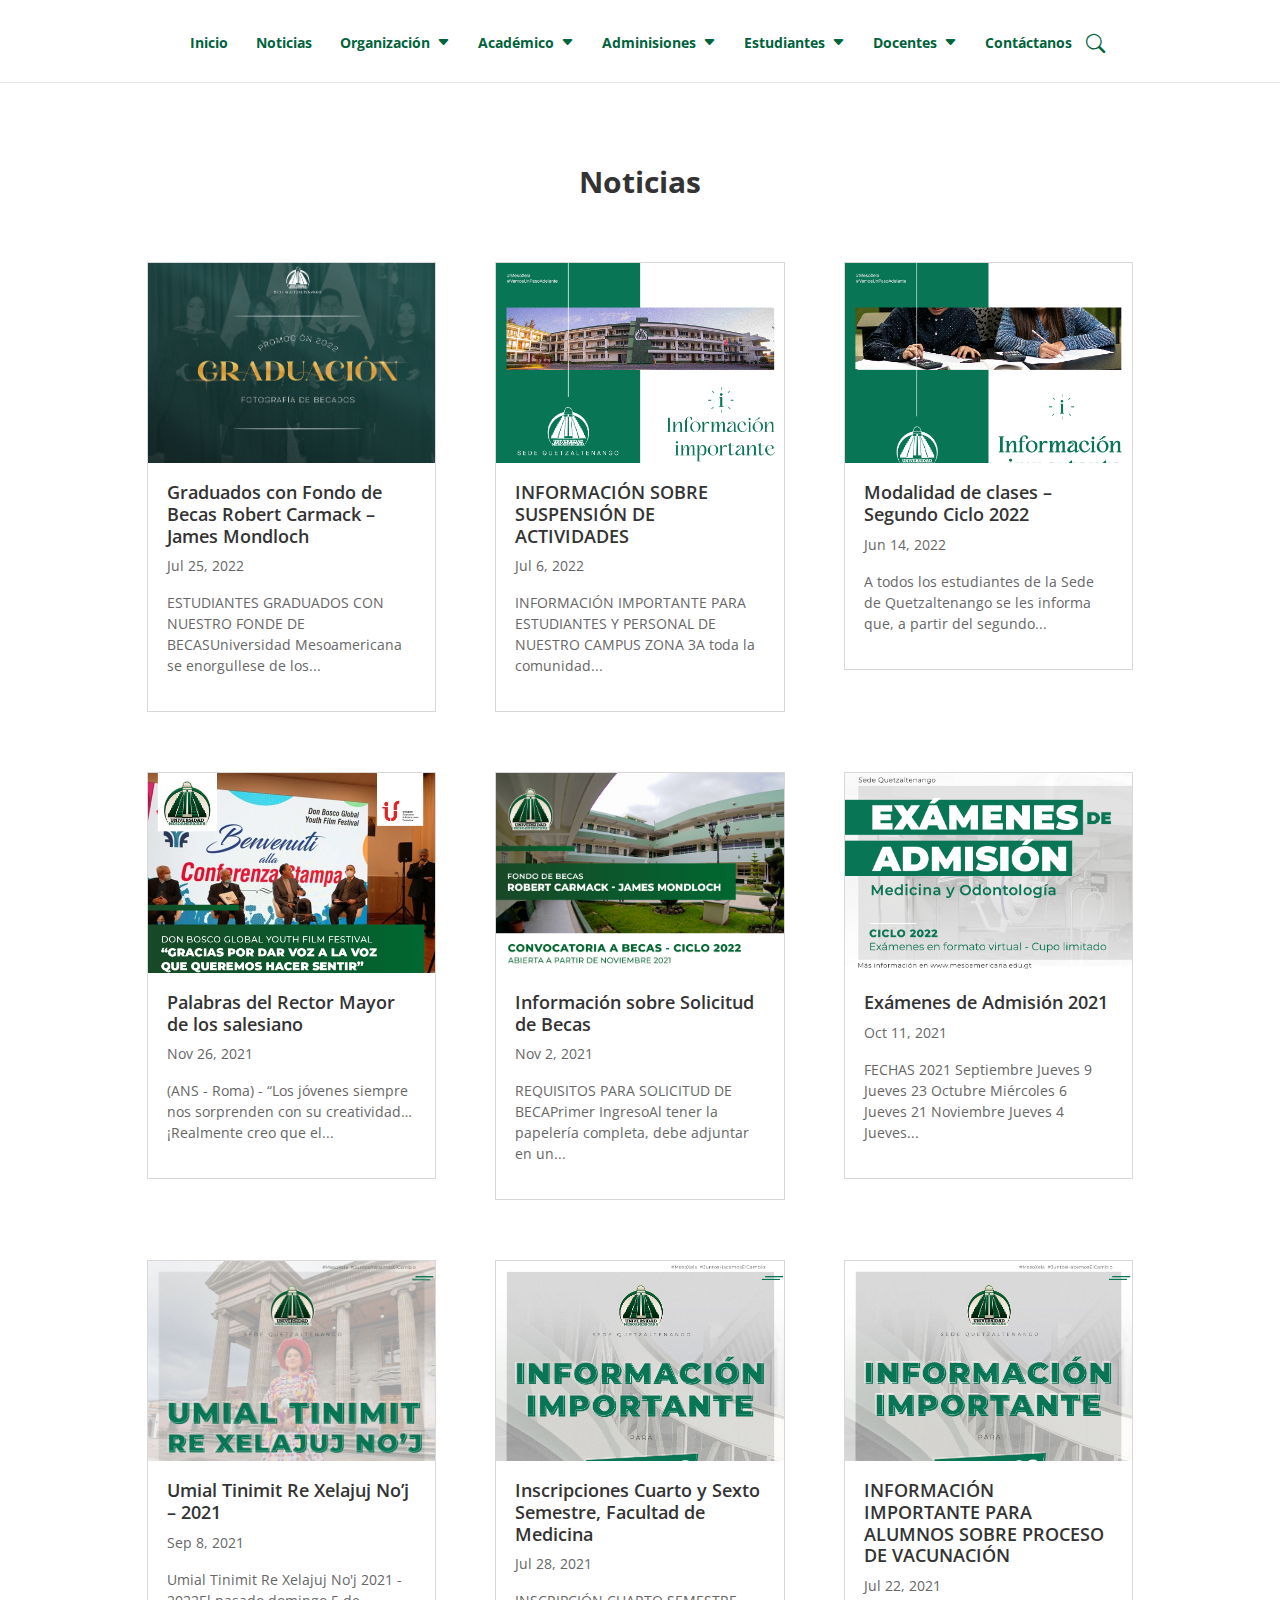
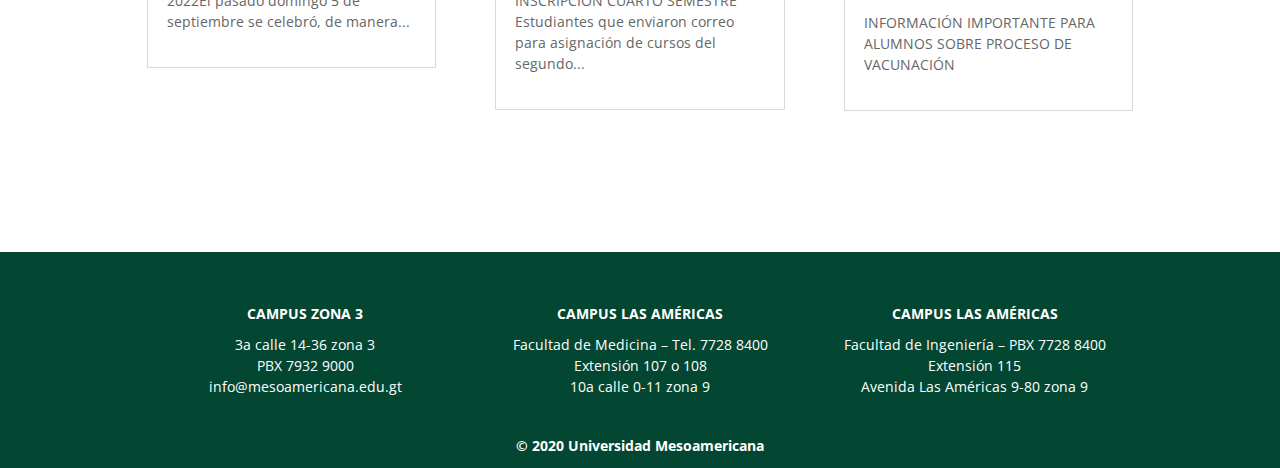
<file: HTML/Noticias.html>
<!DOCTYPE html>
<html lang="en">
<head>
  <meta charset="UTF-8">
  <meta http-equiv="X-UA-Compatible" content="IE=edge">
  <meta name="viewport" content="width=device-width, initial-scale=1.0">
  <link rel="shortcut icon" href="/Assets/Images/Favicon.png" type="image/x-icon">
  <link rel="stylesheet" href="/CSS/styles.css">
  <link rel="stylesheet" href="/CSS/Noticias.css">
  <link rel="stylesheet" href="/Assets/Bootstrap/css/bootstrap.css">
  <link rel="stylesheet" href="/Assets/Bootstrap/icons/bootstrap-icons.css">
  <script src="/Assets/Bootstrap/js/bootstrap.js"></script>
  <script src="/Assets/Bootstrap/jquery-3.6.0.min.js"></script>
  <title>Noticias | Universidad Mesoamericana Quetzaltenango</title>
</head>
<body>
  <nav id="navbar" class="navbar navbar-expand-lg">
    <div class="items-container container-fluid w-100 justify-content-center">
      <div class="container">
        <ul class="d-flex justify-content-center">
          <li><div class="container"><a href="/HTML/index.html">Inicio</a></div></li>
          <li><div class="container"><a href="/HTML/Noticias.html">Noticias</a></div></li>
          <li>
            <div class="dropdown">
              <a class="drop-down-toggle" data-toggle="dropdown">Organización<i class="bi bi-caret-down-fill"></i></a>
              <ul class="dropdown-menu">
                <li><a class="dropdown-item" href="#">Historia</a></li>
                <li><a class="dropdown-item" href="#">Ideario</a></li>
                <li><a class="dropdown-item" href="#">Visión y Misión</a></li>
                <li><a class="dropdown-item" href="#">Estatutos y Reglamentos</a></li>
                <li><a class="dropdown-item" href="#">Autoridades</a></li>
                <li><a class="dropdown-item" href="#">Alianza Microsoft</a></li>
                <li><a class="dropdown-item" href="#">Descargas</a></li>
                <li><a class="dropdown-item" href="#">Pastoral</a></li>
                <li><a class="dropdown-item" href="#">Himno de la Universidad</a></li>
                <li><a class="dropdown-item" href="#">Tour Virtual</a></li>
                <li><a class="dropdown-item" href="#">Becas</a></li>
                <li><a class="dropdown-item" href="#">Galería Meso</a></li>
                <li><a class="dropdown-item" href="#">Bolsa de Empleo</a></li>
                <li><a class="dropdown-item" href="#">Sede Central</a></li>
              </ul>
            </div>
          </li>
          <li>
            <div class="dropdown">
              <a>Académico<i class="bi bi-caret-down-fill"></i></a>
              <ul class="dropdown-menu">
                <li><a class="dropdown-item" href="#">Carreras</a></li>
                <li><a class="dropdown-item" href="#">Requisitos de admisión</a></li>
                <li><a class="dropdown-item" href="#">Horario de clases</a></li>
                <li><a class="dropdown-item" href="/HTML/CalendarioAcademico.html">Calendario Académico 2022</a></li>
                <li><a class="dropdown-item" href="#">Pasos de Inscripción</a></li>
                <li><a class="dropdown-item" href="#">Registro Académico</a></li>
                <li><a class="dropdown-item" href="#">Revista Explora</a></li>
              </ul>
            </div>
          </li>
          <li>
            <div class="dropdown">
              <a>Adminisiones<i class="bi bi-caret-down-fill"></i></a>
              <ul class="dropdown-menu">
                <li><a class="dropdown-item" href="#">Exámenes de admisión</a></li>
                <li><a class="dropdown-item" href="#">Entrevistas, Facultad de Ingeniería</a></li>
                <li><a class="dropdown-item" href="#">Entrevistas, Facultad de Arquitectura</a></li>
              </ul>
            </div>
          </li>
          <li>
            <div class="dropdown">
              <a>Estudiantes<i class="bi bi-caret-down-fill"></i></a>
              <ul class="dropdown-menu">
                <li><a class="dropdown-item" href="#">Aula Virtual</a></li>
                <li><a class="dropdown-item" href="#">Sitio de Estudiantes</a></li>
                <li><a class="dropdown-item" href="#">Visión y Misión</a></li>
                <li><a class="dropdown-item" href="#">Correo Institucional</a></li>
                <li><a class="dropdown-item" href="#">Técnicas de Estudio</a></li>
                <li><a class="dropdown-item" href="#">Revista Explora</a></li>
              </ul>
            </div>
          </li>
          <li>
            <div class="dropdown">
              <a>Docentes<i class="bi bi-caret-down-fill"></i></a>
              <ul class="dropdown-menu">
                <li><a class="dropdown-item" href="#">Aula Virtual</a></li>
                <li><a class="dropdown-item" href="#">Sitio de Docentes</a></li>
                <li><a class="dropdown-item" href="#">Correo Institucional</a></li>
                <li><a class="dropdown-item" href="#">Técnicas de Estudio</a></li>
                <li><a class="dropdown-item" href="#">Revista Explora</a></li>
              </ul>
            </div>
          </li>
          <li><div class="container"><a href="#">Contáctanos</a></div></li>
          <li class="search-container"><a class="search" href="#"><i class="bi bi-search"></i></a></li>
        </ul>
      </div>
    </div>
  </nav>
  <main>
    <div class="news-container">
      <div class="container d-flex flex-column justify-content-center align-items-center title">
        <h1><strong>Noticias</strong></h1>
      </div>
      <div class="d-grid news">
        <div class="article d-flex flex-column">
          <a href="#" class="article-image-container"><div style="background-image: url('/Assets/Images/MesoInfo-1.png');" class="article-image"></div></a>
          <div class="content d-flex flex-column">
            <h2 class="title">Graduados con Fondo de Becas Robert Carmack – James Mondloch</h2>
            <p class="date">Jul 25, 2022</p>
            <p class="content-text">ESTUDIANTES GRADUADOS CON NUESTRO FONDE DE BECASUniversidad Mesoamericana se enorgullese de los...</p>
          </div>
        </div>
        <div class="article d-flex flex-column">
          <a href="#" class="article-image-container"><div style="background-image: url('/Assets/Images/MesoInfo-2.jpg');" class="article-image"></div></a>
          <div class="content d-flex flex-column">
            <h2 class="title">INFORMACIÓN SOBRE SUSPENSIÓN DE ACTIVIDADES</h2>
            <p class="date">Jul 6, 2022</p>
            <p class="content-text">INFORMACIÓN IMPORTANTE PARA ESTUDIANTES Y PERSONAL DE NUESTRO CAMPUS ZONA 3A toda la comunidad...</p>
          </div>
        </div>
        <div class="article last d-flex flex-column">
          <a href="#" class="article-image-container"><div style="background-image: url('/Assets/Images/MesoInfo-3.jpg');" class="article-image"></div></a>
          <div class="content d-flex flex-column">
            <h2 class="title">Modalidad de clases – Segundo Ciclo 2022</h2>
            <p class="date">Jun 14, 2022</p>
            <p class="content-text">A todos los estudiantes de la Sede de Quetzaltenango se les informa que, a partir del segundo...</p>
          </div>
        </div>
        <div class="article d-flex flex-column">
          <a href="#" class="article-image-container"><div style="background-image: url('/Assets/Images/MesoInfo-4.jpg');" class="article-image"></div></a>
          <div class="content d-flex flex-column">
            <h2 class="title">Palabras del Rector Mayor de los salesiano</h2>
            <p class="date">Nov 26, 2021</p>
            <p class="content-text">(ANS - Roma) - “Los jóvenes siempre nos sorprenden con su creatividad… ¡Realmente creo que el...</p>
          </div>
        </div>
        <div class="article d-flex flex-column">
          <a href="#" class="article-image-container"><div style="background-image: url('/Assets/Images/MesoInfo-5.jpg');" class="article-image"></div></a>
          <div class="content d-flex flex-column">
            <h2 class="title">Información sobre Solicitud de Becas</h2>
            <p class="date">Nov 2, 2021</p>
            <p class="content-text">REQUISITOS PARA SOLICITUD DE BECAPrimer IngresoAl tener la papelería completa, debe adjuntar en un...</p>
          </div>
        </div>
        <div class="article last d-flex flex-column">
          <a href="#" class="article-image-container"><div style="background-image: url('/Assets/Images/MesoInfo-6.png');" class="article-image"></div></a>
          <div class="content d-flex flex-column">
            <h2 class="title">Exámenes de Admisión 2021</h2>
            <p class="date">Oct 11, 2021</p>
            <p class="content-text">FECHAS 2021 Septiembre Jueves 9 Jueves 23 Octubre Miércoles 6 Jueves 21 Noviembre Jueves 4 Jueves...</p>
          </div>
        </div>
        <div class="article d-flex flex-column">
          <a href="#" class="article-image-container"><div style="background-image: url('/Assets/Images/MesoInfo-7.png');" class="article-image"></div></a>
          <div class="content d-flex flex-column">
            <h2 class="title">Umial Tinimit Re Xelajuj No’j – 2021</h2>
            <p class="date">Sep 8, 2021</p>
            <p class="content-text">Umial Tinimit Re Xelajuj No'j 2021 - 2022El pasado domingo 5 de septiembre se celebró, de manera...</p>
          </div>
        </div>
        <div class="article d-flex flex-column">
          <a href="#" class="article-image-container"><div style="background-image: url('/Assets/Images/MesoInfo-8.jpg');" class="article-image"></div></a>
          <div class="content d-flex flex-column">
            <h2 class="title">Inscripciones Cuarto y Sexto Semestre, Facultad de Medicina</h2>
            <p class="date">Jul 28, 2021</p>
            <p class="content-text">INSCRIPCIÓN CUARTO SEMESTRE Estudiantes que enviaron correo para asignación de cursos del segundo...</p>
          </div>
        </div>
        <div class="article last d-flex flex-column">
          <a href="#" class="article-image-container"><div style="background-image: url('/Assets/Images/MesoInfo-9.jpg');" class="article-image"></div></a>
          <div class="content d-flex flex-column">
            <h2 class="title">INFORMACIÓN IMPORTANTE PARA ALUMNOS SOBRE PROCESO DE VACUNACIÓN</h2>
            <p class="date">Jul 22, 2021</p>
            <p class="content-text">INFORMACIÓN IMPORTANTE PARA ALUMNOS SOBRE PROCESO DE VACUNACIÓN</p>
          </div>
        </div>
      </div>
    </div>
  </main>
  <footer class="container-fluid text-center">
    <div class="row">
      <div class="col">
        <p class="title">CAMPUS ZONA 3</p>
        <div class="content">
          <p>3a calle 14-36 zona 3</p>
          <p>PBX 7932 9000</p>
          <p>info@mesoamericana.edu.gt</p>
        </div>
      </div>
      <div class="col">
        <p class="title">CAMPUS LAS AMÉRICAS</p>
        <div class="content">
          <p>Facultad de Medicina – Tel. 7728  8400</p>
          <p>Extensión 107 o 108</p>
          <p>10a calle 0-11 zona 9</p>
        </div>
      </div>
      <div class="col">
        <p class="title">CAMPUS LAS AMÉRICAS</p>
        <div class="content">
          <p>Facultad de Ingeniería – PBX 7728 8400</p>
          <p>Extensión 115</p>
          <p>Avenida Las Américas 9-80 zona 9</p>
        </div>
      </div>
    </div>
    <div class="container-fluid text-center all-rights">
      <strong>© 2020 Universidad Mesoamericana</strong>
    </div>
  </footer>
</body>
<script src="/JS/index.js"></script>
</html>
</file>
<file: CSS/styles.css>
@font-face {
  font-family: "OpenS";
  src: url("/Assets/Fonts/OpenSans-VariableFont_wdth\,wght.woff2");
}
body {
  font-family: 'OpenS', Arial, sans-serif !important;
}

:root {
  --meso-color: #01633B;
  --meso-color-btnhover: #007041;
  --meso-social-network-hover-color: #007f04;
  --title-color: #333333;
  --content-text-color: #666666;
  --meso-img-box-shadow: 11px 11px 34px -7px rgba(0,0,0,0.52);
}

.navbar {
  padding-bottom: 0 !important;
  border-bottom: solid 1px rgba(0, 0, 0, 0.096);
}
.navbar ul { margin: 0; padding: 0; list-style: none; }
.navbar ul li {
  display: flex;
  margin: 0 0.875rem;
}
.navbar a, .navbar a:not([href]):not([class]) {
  cursor: pointer;
  text-decoration: none;
  font-size: 14px;
  font-weight: 700;
  color: var(--meso-color);
  padding-bottom: 1.5rem;
  transition: all ease-in-out 300ms;
}

.navbar a:hover, .navbar a:not([href]):not([class]):hover {
  color: var(--meso-color);
  opacity: .7;
}

.navbar a i { padding-left: 7px; font-size: 13px; }
.navbar .container { padding: 0; }
.navbar .search i { font-size: 1.2rem; }
.navbar .search-container, .navbar .search-container i { padding-left: 0; margin: 0; }
.items-container { margin-top: 1.35rem; }

/*DRPODOWN STYLES*/
.dropdown .dropdown-menu {
  opacity: 0; transition: all ease-in-out 100ms;
}
.dropdown .m-enter {
  opacity: 1;
  transition: all ease-in-out 100ms;
}
.navbar .dropdown .dropdown-menu {
  min-width: 16.125rem;
  border: 0;
  border-top: 3px solid var(--meso-color);
  border-radius: 0;
  padding: .5rem 0.35rem;
  margin-top: 28px;
  -webkit-box-shadow: 0px 0px 5px 0px rgba(0,0,0,0.1); 
  box-shadow: 0px 0px 5px 0px rgba(0,0,0,0.1);
}
.navbar .dropdown li, .dropdown li a {
  width: 100%;
  width: -moz-available;
  width: -webkit-fill-available;
  white-space: normal;
  float: left;
  height: auto;
  word-wrap: break-word;
}
.navbar .dropdown .dropdown-menu .dropdown-item {
  font-size: 14px;
  padding: 10px 1.5rem;
  border-radius: 10px;
}
.navbar .dropdown .dropdown-menu .dropdown-item:hover {
  background-color: #00000006;
}
/*---------------*/

.btn-meso {
  border: none;
  display: inline-flex;
  font-weight: 600;
  color: white;
  text-decoration: none;
  padding: 10px 1.375rem;
  border-radius: 10px;
  background-color:  var(--meso-color);
}
.btn-meso:hover { color: white; background-color: var(--meso-color-btnhover); }

.btn-meso-white {
  border: none;
  display: inline-flex;
  font-weight: 600;
  color: var(--meso-color);
  text-decoration: none;
  padding: 10px 1.375rem;
  border-radius: 10px;
  background-color: white;
}
.btn-meso-white:hover { color: var(--meso-color); background-color: #e2e2e2; }

footer {
  font-size: 14px;
  color: white;
  background-color: #034732;
  padding: 4% 0 0 0;
}
footer .row { margin: 0 10%; }
footer .row p { margin: 0; }
footer .row .title { margin-bottom: 0.625rem; font-weight: 700; }
footer .all-rights {
  padding: 3% 0 1% 0;
}
</file>
<file: CSS/index.css>
/*FIRST SECTION*/
.s-1 {
  margin-top: 6rem;
}
.s-1 .front-img {
  margin-top: 2.85rem;
  width: 176%;
  margin-left: -105%;
}
.s-1 .meso-info-container {
  padding-left: 14rem;
}
.s-1 .title-img { z-index: -1; }
.s-1 .title {
  color: var(--title-color);
  margin-top: 2.75rem;
  font-weight: 700;
}
.s-1 .title h2 { font-size: 1.875rem; }
.s-1 .content-text {
  font-size: 14px;
  color: var(--content-text-color);
}
.s-1 .content-subtitle {
  padding-top: 0.5rem;
  color: var(--title-color);
}
.s-1 .content-subtitle h2 { font-size: 28px; }

.s-1 .content-button .btn-meso {
  margin-top: 1rem;
  font-size: 1.375rem;
  transition: all ease-in-out 200ms;
}

.s-1 .content-button .btn-meso:hover { transform: scale(1.08); }
/*-------------*/

/*SECOND SECTION*/
.s-2 { margin-top: 10rem; }
.s-2 .form-container {
  padding: 0 5rem;
}
.s-2 .col { padding: 0 0 0 2rem; }
.s-2 .form-title { padding-left: 2rem; margin-bottom: 1rem; }
.s-2 .form-title h1 { font-size: 1.625rem; }
.s-2 .form-textarea { padding: 2rem 0 1rem 2rem; }
.s-2 input, .s-2 textarea {
  border-radius: 7px;
  font-size: 0.875rem;
  background-color: #f5f5f5;
  border: none;
  outline: none;
  padding: 1rem;
  width: 100%;
}
/*--------------*/

/*THIRD SECTION*/
.s-3 {
  background-image: url("/Assets/Images/tour-1.png");

  min-height: 100%;

  background-attachment: fixed;
  background-position: center;
  background-repeat: no-repeat;
  background-size: cover;
  padding: 1.6875rem 0 !important;
  margin-top: 4.375rem;
}
.s-3 a { color: white; text-decoration: none; transition: all ease-in-out 135ms; }
.s-3 a:hover{ color: white; }
.s-3 .s3-title-container { align-self: center; margin: 3.25rem 0 0.875rem 0; }
.s-3 .s3-title h1 { font-weight: 700 !important; font-size: 2.1875rem; }

.s-3 .s3-links a:hover{ color: white; font-size: 1.875rem; }
.s-3 .s3-links { margin: 0; list-style: none; padding: 0; font-size: 1.5625rem; }
.s-3 .s3-links li { margin-bottom: 0.875rem; }
.s-3 .s3-links li:first-child { margin: 3.25rem 0 0.875rem 0; }
.s-3 .s3-links li:last-child { margin-bottom: 3.5rem; }
/*-------------*/

/*FOURTH SECTION*/
.s-4 { margin: 3.6875rem 4.375rem auto 4.375rem !important; }
.s-4 h1 { color: var(--title-color); font-size: 1.875rem; font-weight: 700; }
.s-4 .title-1 {
  padding-bottom: 1.6875rem;
}
.s-4 .meso-info { padding: 1.6875rem 0; margin-bottom: 1.75rem; }
.s-4 .meso-info .col:not(:last-child) { margin-right: 4.375rem; padding: 0; }
.s-4 .meso-info .col:last-child { padding: 0; }
.s-4 .meso-info img { margin: 1.4375rem auto; width: 4.375rem; }
.s-4 .meso-info p {
  font-size: 0.875rem;
}
.s-4 .meso-info .title {
  color: var(--title-color);
  font-weight: 900;
}
.s-4 .meso-info .sub-title {
  color: var(--content-text-color);
}
.s-4 .title-2, .s-4 .meso-regulations { padding: 1.6875rem 0; }
.s-4 .meso-regulations .col:not(:last-child) { margin-right: 4.375rem; padding: 0; }
.s-4 .meso-regulations .col:last-child { padding: 0; }
.s-4 .meso-regulations h3 { font-size: 1.25rem; font-weight: 700; }
.s-4 .meso-regulations img {
  width: 52%;
  margin-top: 1rem;
  -webkit-box-shadow: var(--meso-img-box-shadow);
  box-shadow: var(--meso-img-box-shadow);
}
/*--------------*/

/*FIFTH SECTION*/
.s-5 {
  color: white;
  padding: 1.6875rem 0;
  background-color: var(--meso-color);
  font-weight: 700;
}
.s-5 .title, .s-5 .content-text { margin: 0 25%; margin-bottom: 2.5rem; }
.s-5 .title h2 { font-size: 1.625rem; }
.s-5 .content-text { font-size: 0.875rem; }
.s-5 .carousel { padding-bottom: 3rem; }
.s-5 .carousel p { font-size: 1.125rem; }
.s-5 .carousel img { width: 100%; }
.s-5 .carousel-item .col { padding: 1.25rem 2.5rem; }
/*-------------*/

/*SIXTH SECTION*/
.s-6 .more-info, .s-6 .employment-exchange { padding: 2.625rem 0; }
.s-6 .row { padding: 1.6875rem 0; width: 80%; }

.s-6 .more-info .row .col:first-child { max-width: 46%; margin-right: 3.875rem; color: var(--title-color); }
.s-6 .employment-exchange .row .col:last-child { max-width: 46%; margin-left: 3.875rem; color: white; }
.s-6 .more-info .row .col:first-child h1, .s-6 .employment-exchange .row .col:last-child h1 { font-size: 1.875rem; font-weight: 800; }
.s-6 .more-info .row .col:first-child h5, .s-6 .employment-exchange .row .col:last-child h5 { margin-bottom: 2.1875rem; font-size: 1rem; font-weight: 200; }
.s-6 .more-info .row .col:first-child a, .s-6 .employment-exchange .row .col:last-child a { font-size: 1.375rem; transition: all ease-in-out 200ms; }
.s-6 .more-info .row .col:first-child a:hover, .s-6 .employment-exchange .row .col:last-child a:hover { font-size: 1.375rem; transform: scale(1.08); }

.s-6 .employment-exchange { background-color: var(--meso-color); color: white !important; }

.s-6 .more-info .row .col:last-child, .s-6 .employment-exchange .row .col:first-child {
  height: 25rem;
  padding: 0;
}
.s-6 .info-carousel .carousel-item > div {
  width: 100%;
  height: 400px;
  float: left;
  background-position: 50%;
  background-size: cover;
}

.s-6 .info-carousel .carousel-item-info {
  background-color: rgba(0, 0, 0, 0.37);
  color: white;
  height: inherit;
  padding: 6.125rem 4.3125rem;
  /*padding: 75px 4.3125rem;*/
}

.s-6 .info-carousel .carousel-item-info .btn-container { margin-top: 1.25rem; }

.s-6 .info-carousel .carousel-item-info a:not(.btn-meso-white) { text-decoration: none; color: white; }
.s-6 .info-carousel .carousel-item-info .title { font-size: 1.625rem; font-weight: 700; }
.s-6 .info-carousel .carousel-item-info .content { font-size: 0.875rem; font-weight: 400; }

.s-6 .info-carousel .carousel-item-info .btn-meso-white { font-size: 1.25rem; position: relative; transition: all ease-in-out 150ms; }
.s-6 .info-carousel .carousel-item-info .btn-meso-white:hover { background-color: white; padding-right: 40px; }
.s-6 .info-carousel .carousel-item-info .btn-meso-white i{
  opacity: 0;
  position: absolute;
  left: 70%;
  transition: all ease-in-out 150ms;
}
.s-6 .info-carousel .carousel-item-info .btn-meso-white:hover i { opacity: 1; left: 80%; padding-right: 30px; }

.s-6 .more-info .info-carousel .info-carousel-img-1 { background-image: url("/Assets/Images/MesoInfo-1.png"); }
.s-6 .more-info .info-carousel .info-carousel-img-2 { background-image: url("/Assets/Images/MesoInfo-2.jpg"); }
.s-6 .more-info .info-carousel .info-carousel-img-3 { background-image: url("/Assets/Images/MesoInfo-3.jpg"); }
.s-6 .more-info .info-carousel .info-carousel-img-4 { background-image: url("/Assets/Images/MesoInfo-4.jpg"); }
.s-6 .more-info .info-carousel .info-carousel-img-5 { background-image: url("/Assets/Images/MesoInfo-5.jpg"); }
.s-6 .more-info .info-carousel .info-carousel-img-6 { background-image: url("/Assets/Images/MesoInfo-6.png"); }
.s-6 .more-info .info-carousel .info-carousel-img-7 { background-image: url("/Assets/Images/MesoInfo-7.png"); }
.s-6 .more-info .info-carousel .info-carousel-img-8 { background-image: url("/Assets/Images/MesoInfo-8.jpg"); }
.s-6 .more-info .info-carousel .info-carousel-img-9 { background-image: url("/Assets/Images/MesoInfo-9.jpg"); }
.s-6 .more-info .info-carousel .info-carousel-img-10 { background-image: url("/Assets/Images/MesoInfo-10.jpg"); }

.s-6 .employment-exchange .info-carousel .info-carousel-img-1 { background-image: url("/Assets/Images/informatica-boton.png"); }
.s-6 .employment-exchange .info-carousel .info-carousel-img-2 { background-image: url("/Assets/Images/sistemas.png"); }
.s-6 .employment-exchange .info-carousel .info-carousel-img-3 { background-image: url("/Assets/Images/electronica.png"); }
.s-6 .employment-exchange .info-carousel .info-carousel-img-4 { background-image: url("/Assets/Images/boton-administracion-educativa.png"); }
.s-6 .employment-exchange .info-carousel .info-carousel-img-5 { background-image: url("/Assets/Images/boton-pedagogia.png"); }
.s-6 .employment-exchange .info-carousel .info-carousel-img-6 { background-image: url("/Assets/Images/sistemas.png"); }
.s-6 .employment-exchange .info-carousel .info-carousel-img-7 { background-image: url("/Assets/Images/electronica.png"); }
.s-6 .employment-exchange .info-carousel .info-carousel-img-8 { background-image: url("/Assets/Images/merca-boton.png"); }
.s-6 .employment-exchange .info-carousel .info-carousel-img-9 { background-image: url("/Assets/Images/boton-administracion-educativa.png"); }
.s-6 .employment-exchange .info-carousel .info-carousel-img-10 { background-image: url("/Assets/Images/ministerio\ de\ educación.jpg"); }

.s-6 .carousel .carousel-indicators {
  margin-bottom: -2rem;
}
.s-6 .more-info .carousel .carousel-indicators button { background-color: #444; }
/*-------------*/

/*SEVENTH SECTION*/
.s-7 .row {
  padding: 0 8.75rem;
  margin-top: 3.0625rem;
  max-width: 80%;
  color: var(--title-color);
}
.s-7 .row .title h2 {
  font-size: 1.625rem;
  font-weight: 600;
  padding-bottom: 1.875rem;
}
.s-7 .row .content p, .s-7 .row .extra-content p{ font-size: 1rem; }
.s-7 .row .content p { padding-bottom: 0.625rem; }
.s-7 .row .col:first-child { z-index: 1; padding: 0; margin-right: 2.875rem; }
.s-7 .row .col:first-child > div { padding: 1.25rem 0 0 0; margin-left: 5rem; }
.s-7 .social-networks { margin-top: 2.15rem; margin-bottom: 5rem; }
.s-7 .social-networks a {
  color: var(--content-text-color);
  font-size: 2.25rem;
  margin: 0 1rem;
  transition: all ease-in-out 200ms;
}
.s-7 .social-networks a:hover {
  color: var(--meso-social-network-hover-color);
  font-size: 2.5rem;
}

.s-7 .row .image-container { z-index: -1; }
.s-7 .row .col:last-child img {
  width: 216%;
  margin-left: -120%;
}
/*---------------*/

/*CAROUSEL BUTTON INDICATORS*/
.carousel-indicators button{
  width: 12px !important;
  height: 12px !important;
  border-radius: 50%;
}
.s-6 .carousel-indicators button {
  margin: 0 5px;
  width: 8px !important;
  height: 8px !important;
  border-radius: 50%;
}
/*--------------------------*/
</file>
<file: CSS/CalendarioAcademico.css>
.calendars-container { width: 80%; margin: 0 auto; padding: 3.375rem 0; }
.calendars-container .title {
  margin: 0 auto;
  width: 75%;
  padding: 1.6875rem 0;
}
.calendars-container .title h1 {
  color: var(--title-color);
  font-size: 1.625rem;
}

.calendars-container .calendars {
  grid-template-columns: 1fr 1fr;
  text-align: center;
  justify-content: center;
  align-items: center;
}
.calendars-container .calendars img {
  padding: 1.6875rem 0 0 0;
  width: 90%;
}
.calendars-container .calendars .col:last-child img { width: 37%; }
.calendars-container .calendars .col:last-child { grid-column: span 2; }
</file>
<file: CSS/Noticias.css>
.news-container { padding: 3.375rem 0; }
.news-container > .title, .news-container > .news { padding: 1.6875rem 0; width: 77%; margin: 0 auto; }
.news-container .title h1 { color: var(--title-color); font-size: 1.875rem; }

.news-container .news {
  grid-template-columns: 1fr 1fr 1fr;
  column-gap: 3.6875rem;
}
.news-container .news .title { font-weight: 600; font-size: 18px; color: var(--title-color); }
.news-container .news .date, .news-container .news .content-text { font-size: 14px; color: var(--content-text-color); }

.news-container .news .article .content { padding: 1.1875rem; }
.news-container .news .article {
  height: min-content;
  margin-bottom: 3.75rem; 
  border: 1px solid #d8d8d8;
}
.news-container .news .article-image-container {
  min-height: 12.5rem;
}
.news-container .news .article-image {
  background-size: cover;
  min-height: inherit;
  background-repeat: no-repeat;
}
</file>
